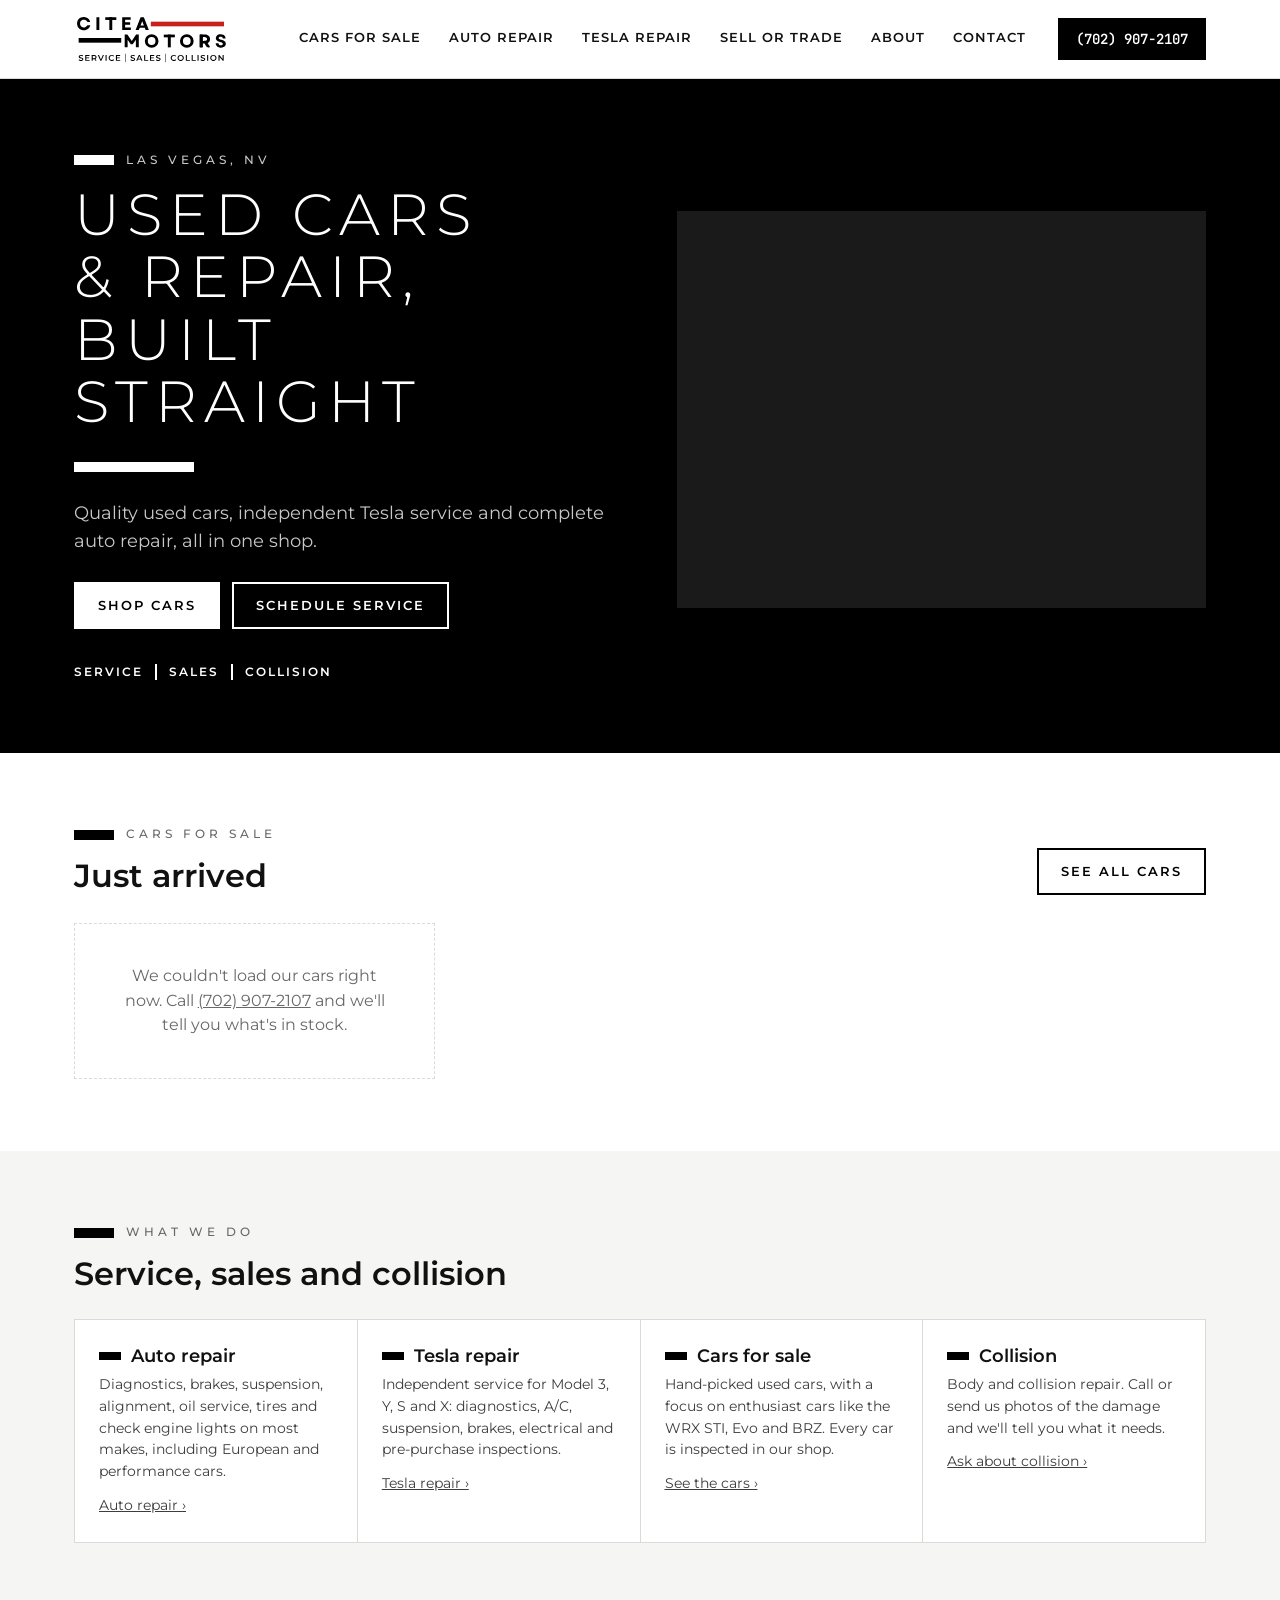
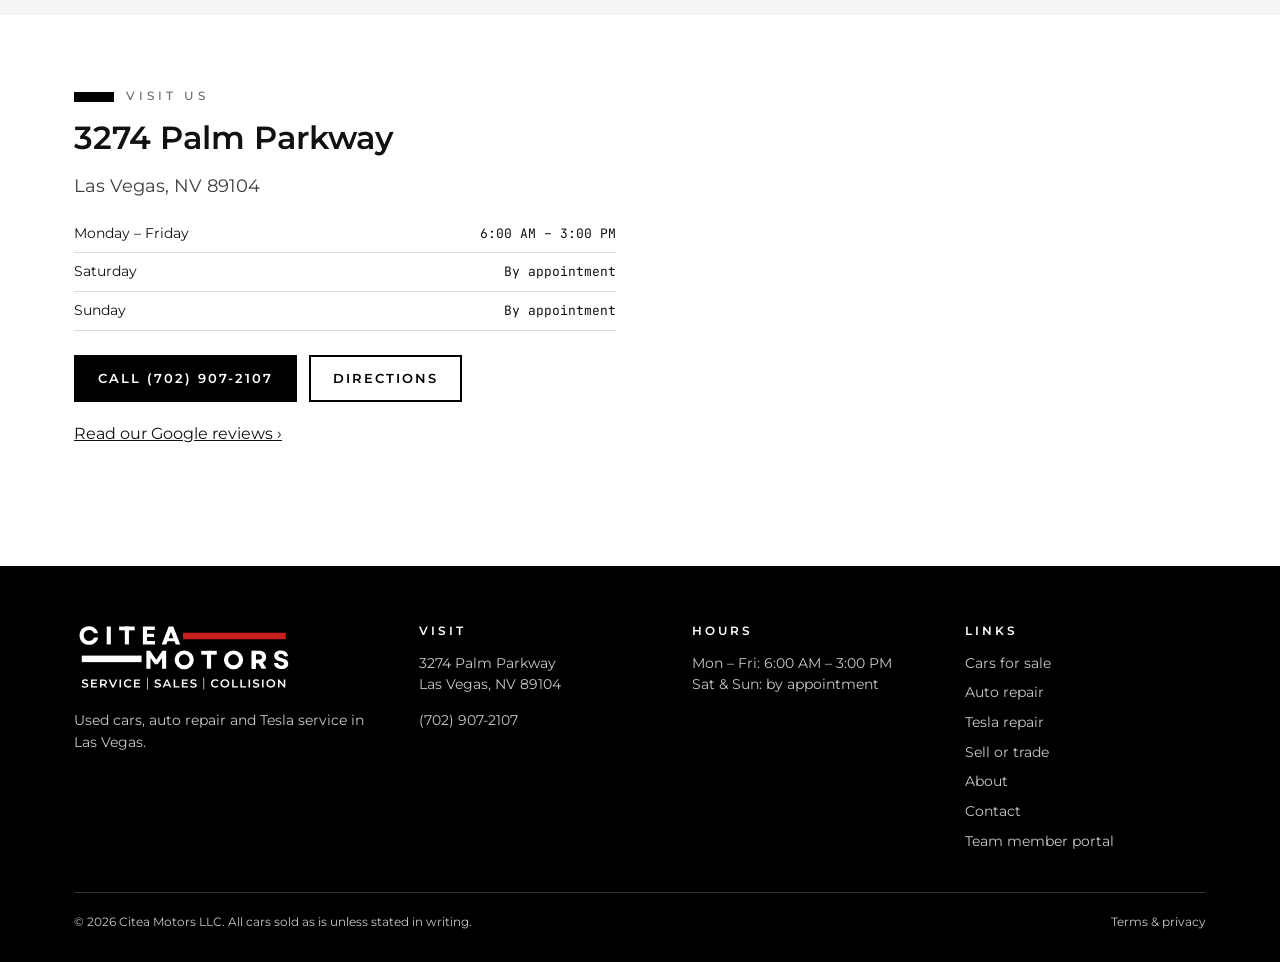
<file: site/www/index.html>
<!doctype html>
<html lang="en">
<head>
<meta charset="utf-8">
<meta name="viewport" content="width=device-width,initial-scale=1">
<title>Citea Motors | Used Cars, Auto Repair & Tesla Repair in Las Vegas</title>
<meta name="description" content="Quality used cars, independent Tesla service and complete auto repair in Las Vegas, NV. 3274 Palm Parkway. Call (702) 907-2107.">
<meta property="og:title" content="Citea Motors | Used Cars, Auto Repair & Tesla Repair in Las Vegas">
<meta property="og:description" content="Quality used cars, independent Tesla service and complete auto repair in Las Vegas, NV. 3274 Palm Parkway. Call (702) 907-2107.">
<meta property="og:type" content="website">
<meta property="og:image" content="https://teams.citeamotors.com/og.png">
<link rel="icon" href="favicon.ico" sizes="any">
<link rel="icon" type="image/svg+xml" href="favicon.svg">
<link rel="apple-touch-icon" href="apple-touch-icon.png">
<link rel="preconnect" href="https://fonts.googleapis.com"><link rel="preconnect" href="https://fonts.gstatic.com" crossorigin>
<link href="https://fonts.googleapis.com/css2?family=Montserrat:wght@300;400;500;600&family=JetBrains+Mono:wght@500&display=swap" rel="stylesheet">
<link rel="stylesheet" href="assets/site.css">
<script type="application/ld+json">{"@context":"https://schema.org","@type":["AutoDealer","AutoRepair"],"name":"Citea Motors","url":"https://citeamotors.com/","telephone":"+1-702-907-2107","image":"https://teams.citeamotors.com/og.png","address":{"@type":"PostalAddress","streetAddress":"3274 Palm Parkway","addressLocality":"Las Vegas","addressRegion":"NV","postalCode":"89104","addressCountry":"US"},"openingHoursSpecification":[{"@type":"OpeningHoursSpecification","dayOfWeek":["Monday","Tuesday","Wednesday","Thursday","Friday"],"opens":"06:00","closes":"15:00"}]}</script>
</head>
<body>
<header class="top"><div class="wrap">
<a class="logo" href="index.html" aria-label="Citea Motors home"><img src="assets/logo.svg" alt="Citea Motors: Service, Sales, Collision" width="157" height="50"></a>
<nav id="nav"><a href="cars.html">Cars for sale</a><a href="auto-repair.html">Auto repair</a><a href="tesla-repair.html">Tesla repair</a><a href="sell-or-trade.html">Sell or trade</a><a href="about.html">About</a><a href="contact.html">Contact</a></nav>
<a class="btn call" href="tel:+17029072107">(702) 907-2107</a>
<button class="menu" aria-label="Menu" aria-controls="nav" aria-expanded="false"><i></i><i></i><i></i></button>
</div></header>
<main>
<section class="hero on-black"><div class="wrap">
<div><p class="eyebrow">Las Vegas, NV</p><h1 class="display">Used cars<br>&amp; repair,<br>built straight</h1><div class="bar"></div>
<p class="lead">Quality used cars, independent Tesla service and complete auto repair, all in one shop.</p>
<div class="btns" style="margin-top:26px"><a class="btn" href="cars.html">Shop cars</a><a class="btn ghost" href="auto-repair.html#book">Schedule service</a></div>
<div style="margin-top:34px"><div class="services-line"><span>Service</span><i></i><span>Sales</span><i></i><span>Collision</span></div></div></div>
<div><div class="photo" id="heroPhoto" role="img" aria-label="A car for sale at Citea Motors"></div><p class="tag" id="heroTag"></p></div>
</div></section>
<section class="section"><div class="wrap">
<div style="display:flex;align-items:end;gap:20px;flex-wrap:wrap;margin-bottom:28px"><div><p class="eyebrow">Cars for sale</p><h2>Just arrived</h2></div><a class="btn ghost" href="cars.html" style="margin-left:auto">See all cars</a></div>
<div class="grid" id="featured"><div class="car skel" style="height:420px"></div><div class="car skel" style="height:420px"></div><div class="car skel" style="height:420px"></div></div>
</div></section>
<section class="section paper"><div class="wrap">
<p class="eyebrow">What we do</p><h2 style="margin-bottom:26px">Service, sales and collision</h2>
<div class="tiles">
<div class="tile"><h3>Auto repair</h3><p>Diagnostics, brakes, suspension, alignment, oil service, tires and check engine lights on most makes, including European and performance cars.</p><p style="margin-top:12px"><a href="auto-repair.html">Auto repair &rsaquo;</a></p></div>
<div class="tile"><h3>Tesla repair</h3><p>Independent service for Model 3, Y, S and X: diagnostics, A/C, suspension, brakes, electrical and pre-purchase inspections.</p><p style="margin-top:12px"><a href="tesla-repair.html">Tesla repair &rsaquo;</a></p></div>
<div class="tile"><h3>Cars for sale</h3><p>Hand-picked used cars, with a focus on enthusiast cars like the WRX STI, Evo and BRZ. Every car is inspected in our shop.</p><p style="margin-top:12px"><a href="cars.html">See the cars &rsaquo;</a></p></div>
<div class="tile"><h3>Collision</h3><p>Body and collision repair. Call or send us photos of the damage and we'll tell you what it needs.</p><p style="margin-top:12px"><a href="contact.html">Ask about collision &rsaquo;</a></p></div>
</div></div></section>
<section class="section"><div class="wrap split">
<div><p class="eyebrow">Visit us</p><h2 style="margin-bottom:16px">3274 Palm Parkway</h2><p class="lead">Las Vegas, NV 89104</p><table class="hours"><tr><td>Monday &ndash; Friday</td><td>6:00 AM &ndash; 3:00 PM</td></tr><tr><td>Saturday</td><td>By appointment</td></tr><tr><td>Sunday</td><td>By appointment</td></tr></table>
<div class="btns" style="margin-top:24px"><a class="btn" href="tel:+17029072107">Call (702) 907-2107</a><a class="btn ghost" href="https://maps.google.com/?q=Citea+Motors,+3274+Palm+Parkway,+Las+Vegas,+NV+89104" target="_blank" rel="noopener">Directions</a></div>
<p style="margin-top:20px"><a href="https://www.google.com/search?q=Citea+Motors+Las+Vegas+reviews" target="_blank" rel="noopener">Read our Google reviews &rsaquo;</a></p></div>
<iframe class="map" loading="lazy" title="Map to Citea Motors" src="https://www.google.com/maps?q=3274+Palm+Parkway,+Las+Vegas,+NV+89104&output=embed"></iframe>
</div></section>
</main>
<footer><div class="wrap">
<div class="cols">
<div><img src="assets/logo-white.svg" alt="Citea Motors" width="220" height="70"><p style="margin-top:18px">Used cars, auto repair and Tesla service in Las Vegas.</p></div>
<div><h4>Visit</h4><p>3274 Palm Parkway<br>Las Vegas, NV 89104</p><p><a href="tel:+17029072107">(702) 907-2107</a></p></div>
<div><h4>Hours</h4><p>Mon &ndash; Fri: 6:00 AM &ndash; 3:00 PM<br>Sat &amp; Sun: by appointment</p></div>
<div><h4>Links</h4><ul><li><a href="cars.html">Cars for sale</a></li><li><a href="auto-repair.html">Auto repair</a></li><li><a href="tesla-repair.html">Tesla repair</a></li><li><a href="sell-or-trade.html">Sell or trade</a></li><li><a href="about.html">About</a></li><li><a href="contact.html">Contact</a></li><li><a href="https://teams.citeamotors.com/">Team member portal</a></li></ul></div>
</div>
<div class="legal"><span>&copy; <span data-year>2026</span> Citea Motors LLC. All cars sold as is unless stated in writing.</span><a href="terms.html">Terms &amp; privacy</a></div>
</div></footer>
<script src="assets/site.js" defer></script>
</body>
</html>
</file>
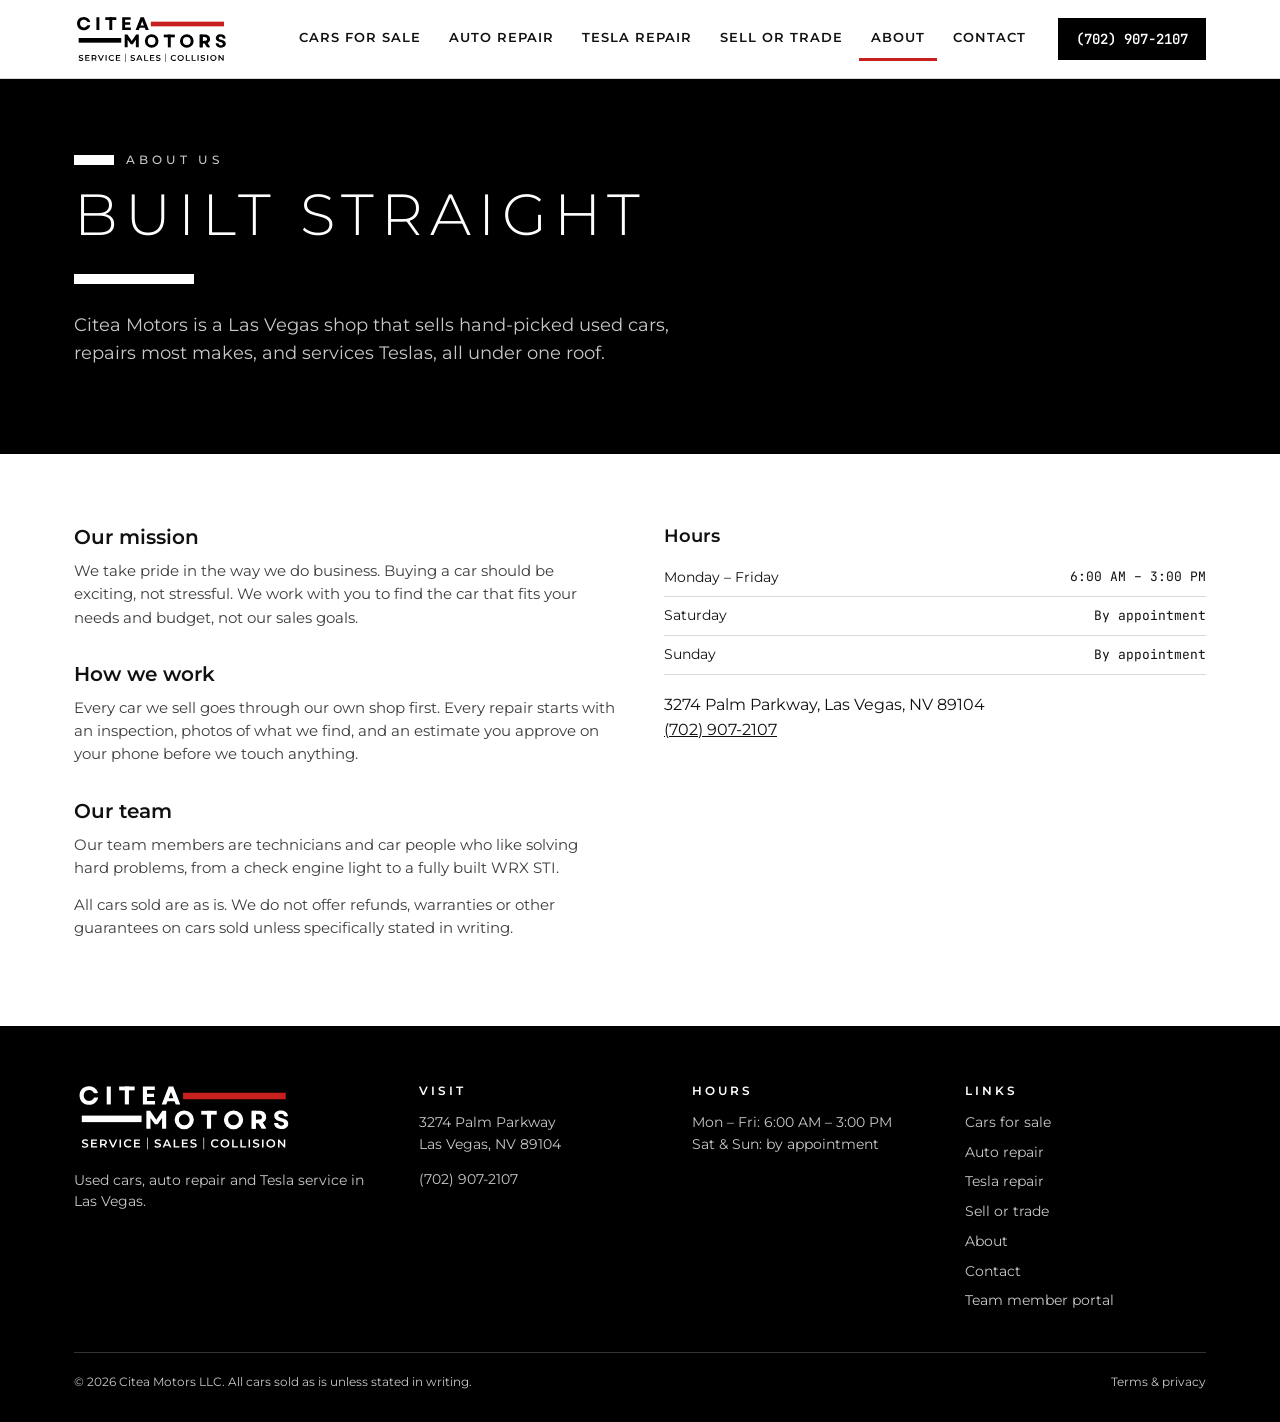
<file: site/www/about.html>
<!doctype html>
<html lang="en">
<head>
<meta charset="utf-8">
<meta name="viewport" content="width=device-width,initial-scale=1">
<title>About Citea Motors | Las Vegas Used Cars & Repair</title>
<meta name="description" content="Citea Motors is a used car dealer and repair shop in Las Vegas, NV, focused on enthusiast cars, Tesla service and honest repair.">
<meta property="og:title" content="About Citea Motors | Las Vegas Used Cars & Repair">
<meta property="og:description" content="Citea Motors is a used car dealer and repair shop in Las Vegas, NV, focused on enthusiast cars, Tesla service and honest repair.">
<meta property="og:type" content="website">
<meta property="og:image" content="https://teams.citeamotors.com/og.png">
<link rel="icon" href="favicon.ico" sizes="any">
<link rel="icon" type="image/svg+xml" href="favicon.svg">
<link rel="apple-touch-icon" href="apple-touch-icon.png">
<link rel="preconnect" href="https://fonts.googleapis.com"><link rel="preconnect" href="https://fonts.gstatic.com" crossorigin>
<link href="https://fonts.googleapis.com/css2?family=Montserrat:wght@300;400;500;600&family=JetBrains+Mono:wght@500&display=swap" rel="stylesheet">
<link rel="stylesheet" href="assets/site.css">
</head>
<body>
<header class="top"><div class="wrap">
<a class="logo" href="index.html" aria-label="Citea Motors home"><img src="assets/logo.svg" alt="Citea Motors: Service, Sales, Collision" width="157" height="50"></a>
<nav id="nav"><a href="cars.html">Cars for sale</a><a href="auto-repair.html">Auto repair</a><a href="tesla-repair.html">Tesla repair</a><a href="sell-or-trade.html">Sell or trade</a><a href="about.html">About</a><a href="contact.html">Contact</a></nav>
<a class="btn call" href="tel:+17029072107">(702) 907-2107</a>
<button class="menu" aria-label="Menu" aria-controls="nav" aria-expanded="false"><i></i><i></i><i></i></button>
</div></header>
<main>
<section class="hero on-black"><div class="wrap" style="grid-template-columns:1fr"><div><p class="eyebrow">About us</p><h1 class="display">Built straight</h1><div class="bar"></div><p class="lead">Citea Motors is a Las Vegas shop that sells hand-picked used cars, repairs most makes, and services Teslas, all under one roof.</p></div></div></section>
<section class="section"><div class="wrap split"><div class="prose">
<h2 style="margin-top:0">Our mission</h2><p>We take pride in the way we do business. Buying a car should be exciting, not stressful. We work with you to find the car that fits your needs and budget, not our sales goals.</p>
<h2>How we work</h2><p>Every car we sell goes through our own shop first. Every repair starts with an inspection, photos of what we find, and an estimate you approve on your phone before we touch anything.</p>
<h2>Our team</h2><p>Our team members are technicians and car people who like solving hard problems, from a check engine light to a fully built WRX STI.</p>
<p class="asis">All cars sold are as is. We do not offer refunds, warranties or other guarantees on cars sold unless specifically stated in writing.</p>
</div><div><h3 style="margin-bottom:12px">Hours</h3><table class="hours"><tr><td>Monday &ndash; Friday</td><td>6:00 AM &ndash; 3:00 PM</td></tr><tr><td>Saturday</td><td>By appointment</td></tr><tr><td>Sunday</td><td>By appointment</td></tr></table><p style="margin-top:18px">3274 Palm Parkway, Las Vegas, NV 89104<br><a href="tel:+17029072107">(702) 907-2107</a></p></div></div></section>
</main>
<footer><div class="wrap">
<div class="cols">
<div><img src="assets/logo-white.svg" alt="Citea Motors" width="220" height="70"><p style="margin-top:18px">Used cars, auto repair and Tesla service in Las Vegas.</p></div>
<div><h4>Visit</h4><p>3274 Palm Parkway<br>Las Vegas, NV 89104</p><p><a href="tel:+17029072107">(702) 907-2107</a></p></div>
<div><h4>Hours</h4><p>Mon &ndash; Fri: 6:00 AM &ndash; 3:00 PM<br>Sat &amp; Sun: by appointment</p></div>
<div><h4>Links</h4><ul><li><a href="cars.html">Cars for sale</a></li><li><a href="auto-repair.html">Auto repair</a></li><li><a href="tesla-repair.html">Tesla repair</a></li><li><a href="sell-or-trade.html">Sell or trade</a></li><li><a href="about.html">About</a></li><li><a href="contact.html">Contact</a></li><li><a href="https://teams.citeamotors.com/">Team member portal</a></li></ul></div>
</div>
<div class="legal"><span>&copy; <span data-year>2026</span> Citea Motors LLC. All cars sold as is unless stated in writing.</span><a href="terms.html">Terms &amp; privacy</a></div>
</div></footer>
<script src="assets/site.js" defer></script>
</body>
</html>
</file>
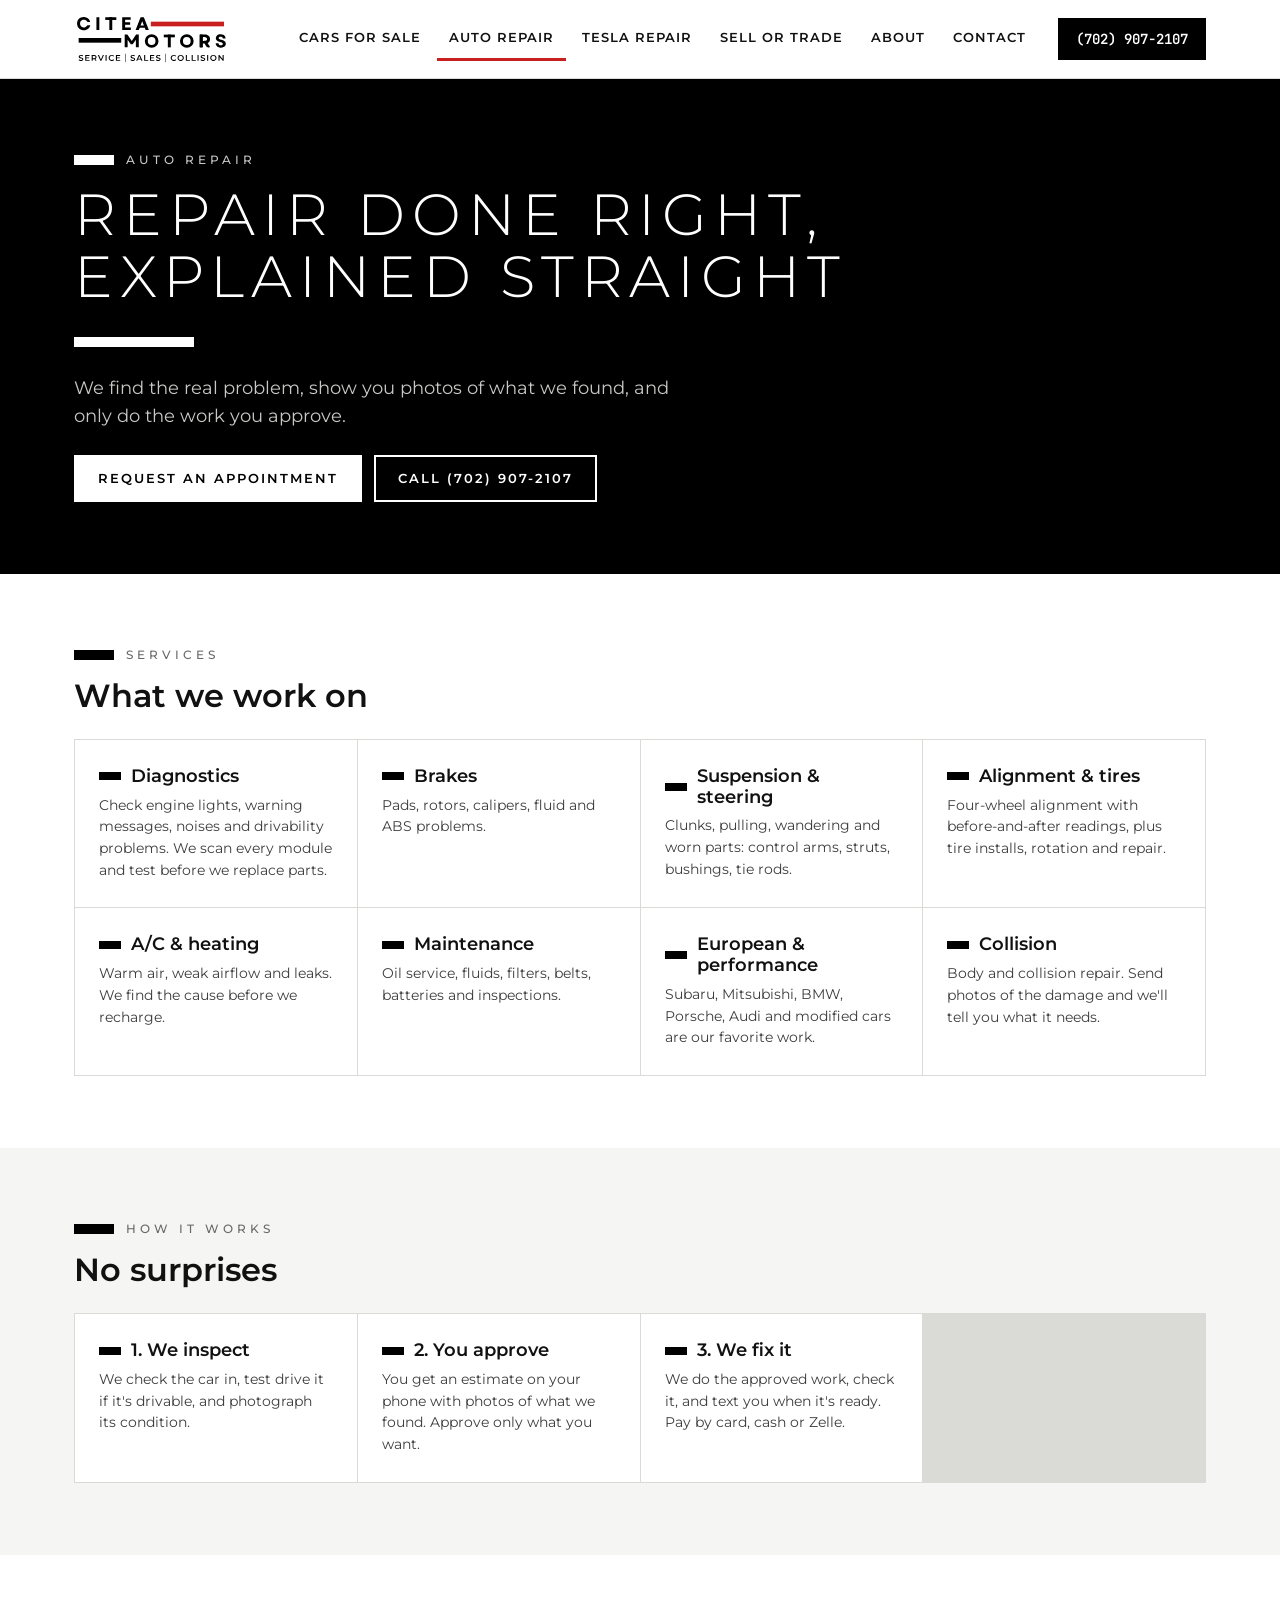
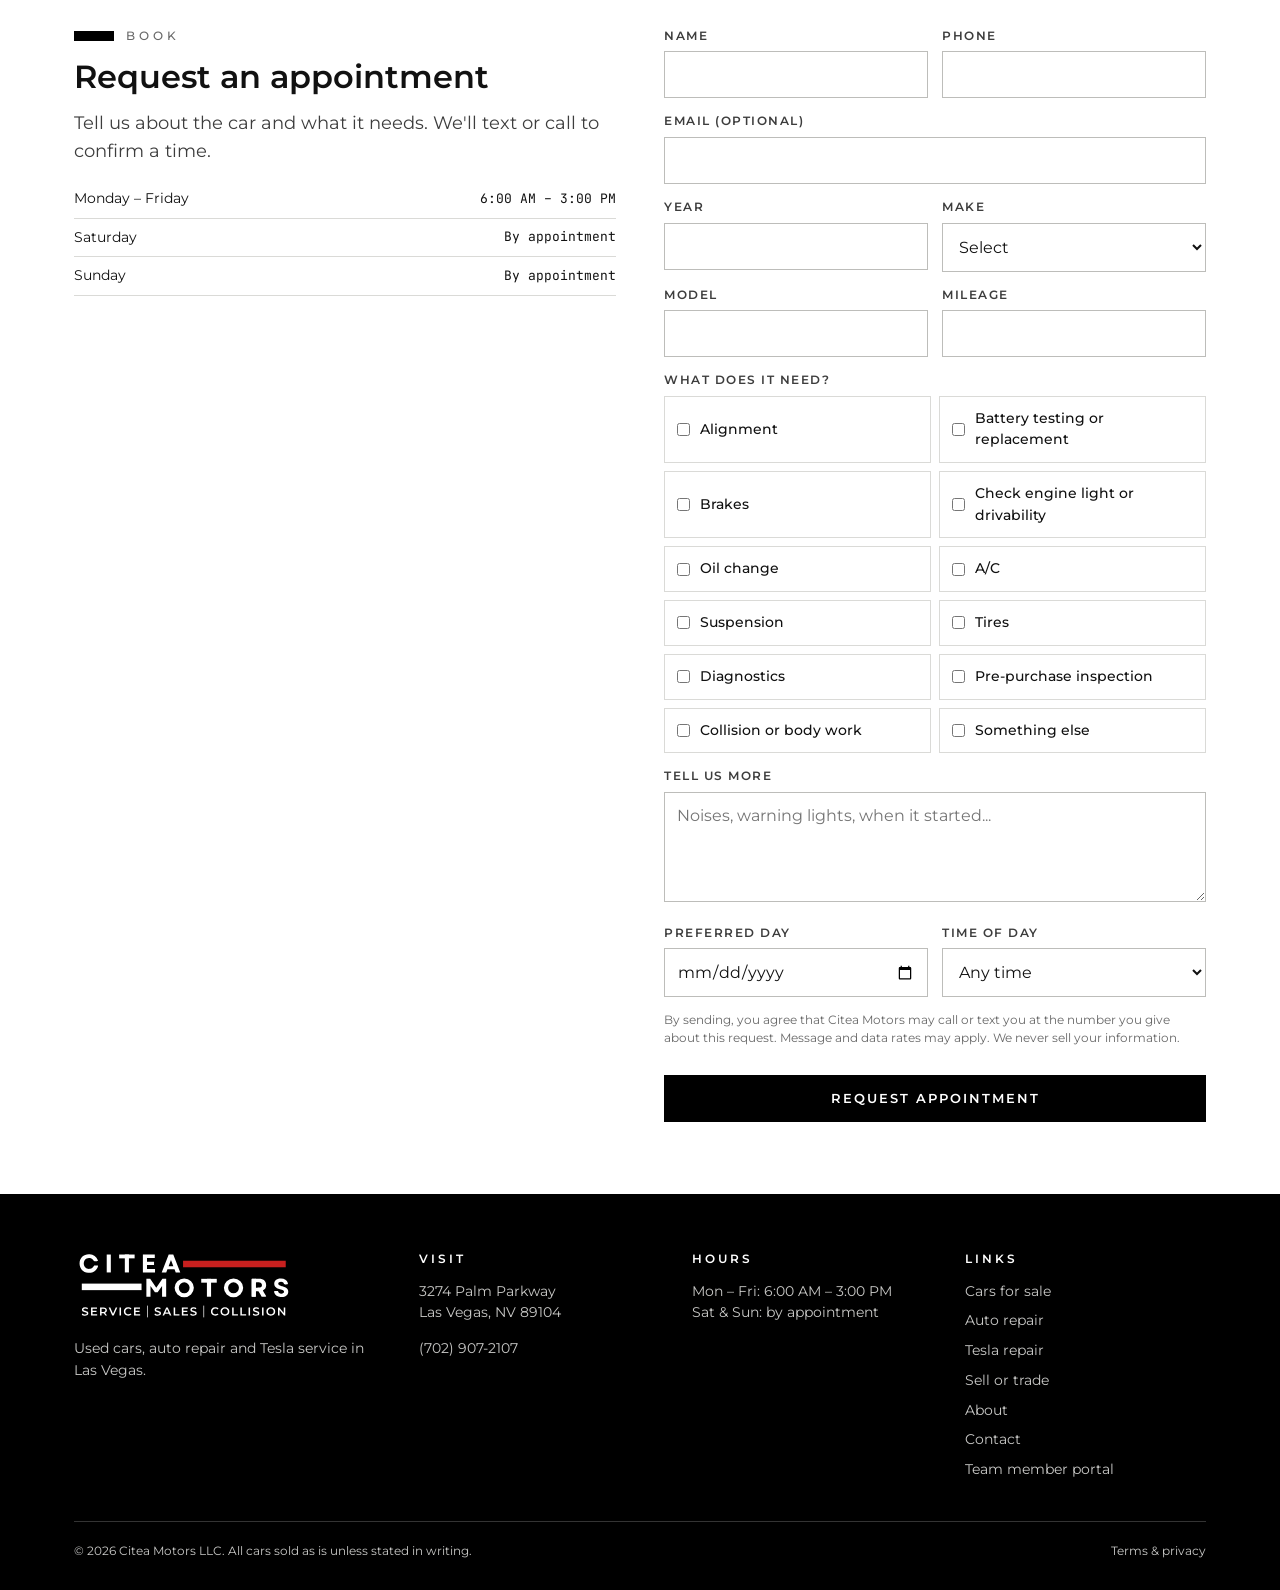
<file: site/www/auto-repair.html>
<!doctype html>
<html lang="en">
<head>
<meta charset="utf-8">
<meta name="viewport" content="width=device-width,initial-scale=1">
<title>Auto Repair in Las Vegas | Citea Motors</title>
<meta name="description" content="Auto repair in Las Vegas: diagnostics, brakes, suspension, alignment, A/C, oil service and tires for most makes, including European and performance cars.">
<meta property="og:title" content="Auto Repair in Las Vegas | Citea Motors">
<meta property="og:description" content="Auto repair in Las Vegas: diagnostics, brakes, suspension, alignment, A/C, oil service and tires for most makes, including European and performance cars.">
<meta property="og:type" content="website">
<meta property="og:image" content="https://teams.citeamotors.com/og.png">
<link rel="icon" href="favicon.ico" sizes="any">
<link rel="icon" type="image/svg+xml" href="favicon.svg">
<link rel="apple-touch-icon" href="apple-touch-icon.png">
<link rel="preconnect" href="https://fonts.googleapis.com"><link rel="preconnect" href="https://fonts.gstatic.com" crossorigin>
<link href="https://fonts.googleapis.com/css2?family=Montserrat:wght@300;400;500;600&family=JetBrains+Mono:wght@500&display=swap" rel="stylesheet">
<link rel="stylesheet" href="assets/site.css">
</head>
<body>
<header class="top"><div class="wrap">
<a class="logo" href="index.html" aria-label="Citea Motors home"><img src="assets/logo.svg" alt="Citea Motors: Service, Sales, Collision" width="157" height="50"></a>
<nav id="nav"><a href="cars.html">Cars for sale</a><a href="auto-repair.html">Auto repair</a><a href="tesla-repair.html">Tesla repair</a><a href="sell-or-trade.html">Sell or trade</a><a href="about.html">About</a><a href="contact.html">Contact</a></nav>
<a class="btn call" href="tel:+17029072107">(702) 907-2107</a>
<button class="menu" aria-label="Menu" aria-controls="nav" aria-expanded="false"><i></i><i></i><i></i></button>
</div></header>
<main>
<section class="hero on-black"><div class="wrap" style="grid-template-columns:1fr"><div><p class="eyebrow">Auto repair</p><h1 class="display">Repair done right,<br>explained straight</h1><div class="bar"></div><p class="lead">We find the real problem, show you photos of what we found, and only do the work you approve.</p><div class="btns" style="margin-top:24px"><a class="btn" href="#book">Request an appointment</a><a class="btn ghost" href="tel:+17029072107">Call (702) 907-2107</a></div></div></div></section>
<section class="section"><div class="wrap"><p class="eyebrow">Services</p><h2 style="margin-bottom:24px">What we work on</h2>
<div class="tiles">
<div class="tile"><h3>Diagnostics</h3><p>Check engine lights, warning messages, noises and drivability problems. We scan every module and test before we replace parts.</p></div>
<div class="tile"><h3>Brakes</h3><p>Pads, rotors, calipers, fluid and ABS problems.</p></div>
<div class="tile"><h3>Suspension &amp; steering</h3><p>Clunks, pulling, wandering and worn parts: control arms, struts, bushings, tie rods.</p></div>
<div class="tile"><h3>Alignment &amp; tires</h3><p>Four-wheel alignment with before-and-after readings, plus tire installs, rotation and repair.</p></div>
<div class="tile"><h3>A/C &amp; heating</h3><p>Warm air, weak airflow and leaks. We find the cause before we recharge.</p></div>
<div class="tile"><h3>Maintenance</h3><p>Oil service, fluids, filters, belts, batteries and inspections.</p></div>
<div class="tile"><h3>European &amp; performance</h3><p>Subaru, Mitsubishi, BMW, Porsche, Audi and modified cars are our favorite work.</p></div>
<div class="tile"><h3>Collision</h3><p>Body and collision repair. Send photos of the damage and we'll tell you what it needs.</p></div>
</div></div></section>
<section class="section paper"><div class="wrap"><p class="eyebrow">How it works</p><h2 style="margin-bottom:24px">No surprises</h2>
<div class="tiles"><div class="tile"><h3>1. We inspect</h3><p>We check the car in, test drive it if it's drivable, and photograph its condition.</p></div><div class="tile"><h3>2. You approve</h3><p>You get an estimate on your phone with photos of what we found. Approve only what you want.</p></div><div class="tile"><h3>3. We fix it</h3><p>We do the approved work, check it, and text you when it's ready. Pay by card, cash or Zelle.</p></div></div></div></section>
<section class="section" id="book"><div class="wrap split"><div><p class="eyebrow">Book</p><h2 style="margin-bottom:14px">Request an appointment</h2><p class="lead">Tell us about the car and what it needs. We'll text or call to confirm a time.</p><table class="hours"><tr><td>Monday &ndash; Friday</td><td>6:00 AM &ndash; 3:00 PM</td></tr><tr><td>Saturday</td><td>By appointment</td></tr><tr><td>Sunday</td><td>By appointment</td></tr></table></div><div><form class="form" data-kind="service">
<div class="two"><div><label for="sn">Name</label><input id="sn" name="name" autocomplete="name" required></div><div><label for="sp">Phone</label><input id="sp" name="phone" type="tel" autocomplete="tel" required></div></div>
<div><label for="se">Email (optional)</label><input id="se" name="email" type="email" autocomplete="email"></div>
<div class="two"><div><label for="sy">Year</label><input id="sy" name="year" inputmode="numeric" maxlength="4"></div><div><label for="sm">Make</label><select id="sm" name="make"><option value="">Select</option><option>Acura</option><option>Audi</option><option>BMW</option><option>Buick</option><option>Cadillac</option><option>Chevrolet</option><option>Chrysler</option><option>Dodge</option><option>Fiat</option><option>Ford</option><option>Genesis</option><option>GMC</option><option>Honda</option><option>Hyundai</option><option>Infiniti</option><option>Jaguar</option><option>Jeep</option><option>Kia</option><option>Land&nbsp;Rover</option><option>Lexus</option><option>Lincoln</option><option>Lucid</option><option>Mazda</option><option>Mercedes-Benz</option><option>Mini</option><option>Mitsubishi</option><option>Nissan</option><option>Polestar</option><option>Porsche</option><option>Ram</option><option>Rivian</option><option>Subaru</option><option>Tesla</option><option>Toyota</option><option>Volkswagen</option><option>Volvo</option><option>Other</option></select></div></div>
<div class="two"><div><label for="smo">Model</label><input id="smo" name="model"></div><div><label for="smi">Mileage</label><input id="smi" name="mileage" inputmode="numeric"></div></div>
<div><label>What does it need?</label><div class="checks"><label><input type="checkbox" name="services" value="Alignment"> Alignment</label><label><input type="checkbox" name="services" value="Battery testing or replacement"> Battery testing or replacement</label><label><input type="checkbox" name="services" value="Brakes"> Brakes</label><label><input type="checkbox" name="services" value="Check engine light or drivability"> Check engine light or drivability</label><label><input type="checkbox" name="services" value="Oil change"> Oil change</label><label><input type="checkbox" name="services" value="A/C"> A/C</label><label><input type="checkbox" name="services" value="Suspension"> Suspension</label><label><input type="checkbox" name="services" value="Tires"> Tires</label><label><input type="checkbox" name="services" value="Diagnostics"> Diagnostics</label><label><input type="checkbox" name="services" value="Pre-purchase inspection"> Pre-purchase inspection</label><label><input type="checkbox" name="services" value="Collision or body work"> Collision or body work</label><label><input type="checkbox" name="services" value="Something else"> Something else</label></div></div>
<div><label for="sd">Tell us more</label><textarea id="sd" name="message" placeholder="Noises, warning lights, when it started..."></textarea></div>
<div class="two"><div><label for="sdt">Preferred day</label><input id="sdt" name="preferred_day" type="date"></div><div><label for="stm">Time of day</label><select id="stm" name="preferred_time"><option value="">Any time</option><option>Early morning (6&ndash;9)</option><option>Late morning (9&ndash;12)</option><option>Afternoon (12&ndash;3)</option></select></div></div>
<div data-consent></div><button class="btn" type="submit">Request appointment</button></form></div></div></section>
</main>
<footer><div class="wrap">
<div class="cols">
<div><img src="assets/logo-white.svg" alt="Citea Motors" width="220" height="70"><p style="margin-top:18px">Used cars, auto repair and Tesla service in Las Vegas.</p></div>
<div><h4>Visit</h4><p>3274 Palm Parkway<br>Las Vegas, NV 89104</p><p><a href="tel:+17029072107">(702) 907-2107</a></p></div>
<div><h4>Hours</h4><p>Mon &ndash; Fri: 6:00 AM &ndash; 3:00 PM<br>Sat &amp; Sun: by appointment</p></div>
<div><h4>Links</h4><ul><li><a href="cars.html">Cars for sale</a></li><li><a href="auto-repair.html">Auto repair</a></li><li><a href="tesla-repair.html">Tesla repair</a></li><li><a href="sell-or-trade.html">Sell or trade</a></li><li><a href="about.html">About</a></li><li><a href="contact.html">Contact</a></li><li><a href="https://teams.citeamotors.com/">Team member portal</a></li></ul></div>
</div>
<div class="legal"><span>&copy; <span data-year>2026</span> Citea Motors LLC. All cars sold as is unless stated in writing.</span><a href="terms.html">Terms &amp; privacy</a></div>
</div></footer>
<script src="assets/site.js" defer></script>
</body>
</html>
</file>
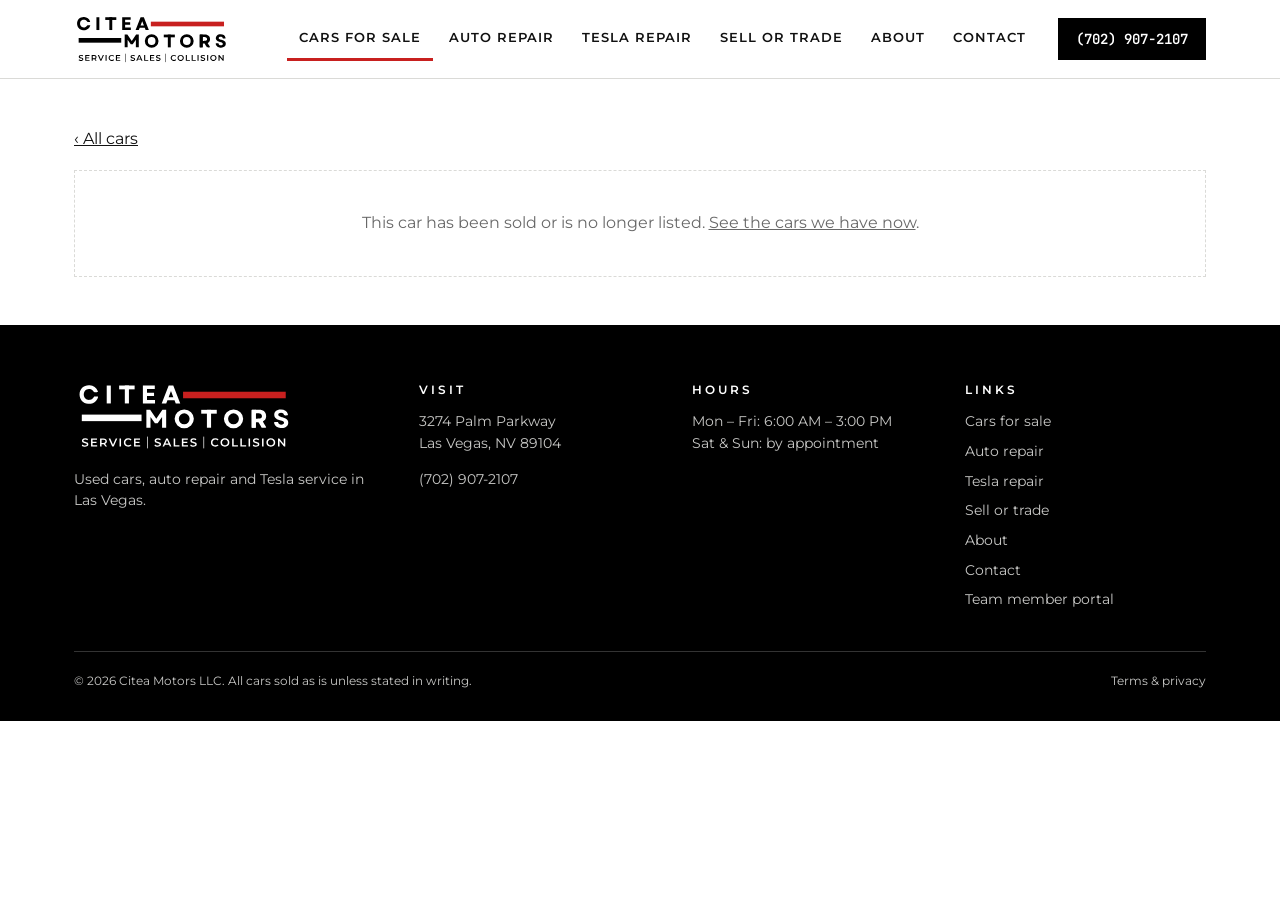
<file: site/www/car.html>
<!doctype html>
<html lang="en">
<head>
<meta charset="utf-8">
<meta name="viewport" content="width=device-width,initial-scale=1">
<title>Car for sale | Citea Motors</title>
<meta name="description" content="Used car for sale at Citea Motors, Las Vegas, NV.">
<meta property="og:title" content="Car for sale | Citea Motors">
<meta property="og:description" content="Used car for sale at Citea Motors, Las Vegas, NV.">
<meta property="og:type" content="website">
<meta property="og:image" content="https://teams.citeamotors.com/og.png">
<link rel="icon" href="favicon.ico" sizes="any">
<link rel="icon" type="image/svg+xml" href="favicon.svg">
<link rel="apple-touch-icon" href="apple-touch-icon.png">
<link rel="preconnect" href="https://fonts.googleapis.com"><link rel="preconnect" href="https://fonts.gstatic.com" crossorigin>
<link href="https://fonts.googleapis.com/css2?family=Montserrat:wght@300;400;500;600&family=JetBrains+Mono:wght@500&display=swap" rel="stylesheet">
<link rel="stylesheet" href="assets/site.css">
</head>
<body>
<header class="top"><div class="wrap">
<a class="logo" href="index.html" aria-label="Citea Motors home"><img src="assets/logo.svg" alt="Citea Motors: Service, Sales, Collision" width="157" height="50"></a>
<nav id="nav"><a href="cars.html">Cars for sale</a><a href="auto-repair.html">Auto repair</a><a href="tesla-repair.html">Tesla repair</a><a href="sell-or-trade.html">Sell or trade</a><a href="about.html">About</a><a href="contact.html">Contact</a></nav>
<a class="btn call" href="tel:+17029072107">(702) 907-2107</a>
<button class="menu" aria-label="Menu" aria-controls="nav" aria-expanded="false"><i></i><i></i><i></i></button>
</div></header>
<main>
<section class="section tight"><div class="wrap"><p style="margin:0 0 18px"><a href="cars.html">&lsaquo; All cars</a></p><div id="vehicle"><div class="vgrid"><div class="skel" style="aspect-ratio:4/3"></div><div class="skel" style="height:420px"></div></div></div></div></section>
</main>
<footer><div class="wrap">
<div class="cols">
<div><img src="assets/logo-white.svg" alt="Citea Motors" width="220" height="70"><p style="margin-top:18px">Used cars, auto repair and Tesla service in Las Vegas.</p></div>
<div><h4>Visit</h4><p>3274 Palm Parkway<br>Las Vegas, NV 89104</p><p><a href="tel:+17029072107">(702) 907-2107</a></p></div>
<div><h4>Hours</h4><p>Mon &ndash; Fri: 6:00 AM &ndash; 3:00 PM<br>Sat &amp; Sun: by appointment</p></div>
<div><h4>Links</h4><ul><li><a href="cars.html">Cars for sale</a></li><li><a href="auto-repair.html">Auto repair</a></li><li><a href="tesla-repair.html">Tesla repair</a></li><li><a href="sell-or-trade.html">Sell or trade</a></li><li><a href="about.html">About</a></li><li><a href="contact.html">Contact</a></li><li><a href="https://teams.citeamotors.com/">Team member portal</a></li></ul></div>
</div>
<div class="legal"><span>&copy; <span data-year>2026</span> Citea Motors LLC. All cars sold as is unless stated in writing.</span><a href="terms.html">Terms &amp; privacy</a></div>
</div></footer>
<script src="assets/site.js" defer></script>
</body>
</html>
</file>
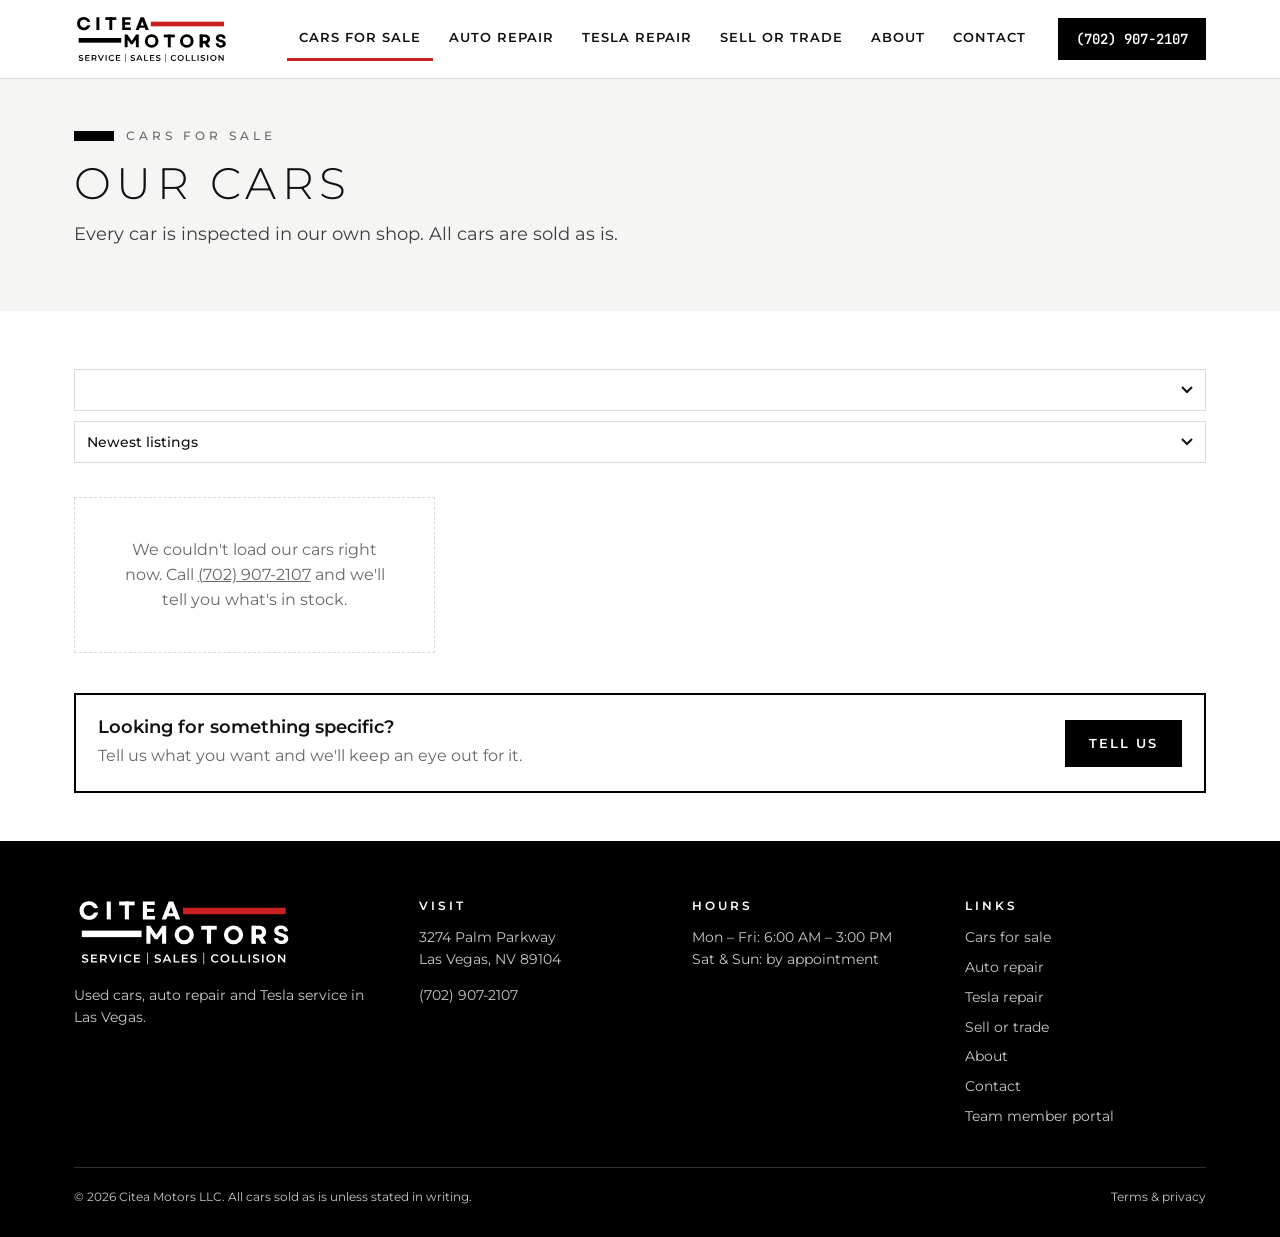
<file: site/www/cars.html>
<!doctype html>
<html lang="en">
<head>
<meta charset="utf-8">
<meta name="viewport" content="width=device-width,initial-scale=1">
<title>Used Cars for Sale in Las Vegas | Citea Motors</title>
<meta name="description" content="Browse used cars for sale at Citea Motors in Las Vegas, NV: Subaru WRX STI, BRZ, Mitsubishi Evo, Porsche, Ford and more.">
<meta property="og:title" content="Used Cars for Sale in Las Vegas | Citea Motors">
<meta property="og:description" content="Browse used cars for sale at Citea Motors in Las Vegas, NV: Subaru WRX STI, BRZ, Mitsubishi Evo, Porsche, Ford and more.">
<meta property="og:type" content="website">
<meta property="og:image" content="https://teams.citeamotors.com/og.png">
<link rel="icon" href="favicon.ico" sizes="any">
<link rel="icon" type="image/svg+xml" href="favicon.svg">
<link rel="apple-touch-icon" href="apple-touch-icon.png">
<link rel="preconnect" href="https://fonts.googleapis.com"><link rel="preconnect" href="https://fonts.gstatic.com" crossorigin>
<link href="https://fonts.googleapis.com/css2?family=Montserrat:wght@300;400;500;600&family=JetBrains+Mono:wght@500&display=swap" rel="stylesheet">
<link rel="stylesheet" href="assets/site.css">
</head>
<body>
<header class="top"><div class="wrap">
<a class="logo" href="index.html" aria-label="Citea Motors home"><img src="assets/logo.svg" alt="Citea Motors: Service, Sales, Collision" width="157" height="50"></a>
<nav id="nav"><a href="cars.html">Cars for sale</a><a href="auto-repair.html">Auto repair</a><a href="tesla-repair.html">Tesla repair</a><a href="sell-or-trade.html">Sell or trade</a><a href="about.html">About</a><a href="contact.html">Contact</a></nav>
<a class="btn call" href="tel:+17029072107">(702) 907-2107</a>
<button class="menu" aria-label="Menu" aria-controls="nav" aria-expanded="false"><i></i><i></i><i></i></button>
</div></header>
<main>
<section class="section tight paper"><div class="wrap"><p class="eyebrow">Cars for sale</p><h1 class="display" style="font-size:clamp(28px,4vw,44px)">Our cars</h1><p class="lead" style="margin-top:14px">Every car is inspected in our own shop. All cars are sold as is.</p></div></section>
<section class="section tight"><div class="wrap">
<div class="filters"><div class="chips" id="fBody"></div>
<select id="fMake" aria-label="Make"></select>
<select id="fSort" aria-label="Sort"><option value="new">Newest listings</option><option value="low">Price: low to high</option><option value="high">Price: high to low</option><option value="miles">Lowest miles</option><option value="year">Newest year</option></select>
<span class="count" id="fCount"></span></div>
<div class="grid" id="inventory"><div class="car skel" style="height:420px"></div><div class="car skel" style="height:420px"></div><div class="car skel" style="height:420px"></div></div>
<div class="box" style="margin-top:40px;display:flex;gap:20px;align-items:center;flex-wrap:wrap"><div style="flex:1;min-width:240px"><h3>Looking for something specific?</h3><p class="muted" style="margin:6px 0 0">Tell us what you want and we'll keep an eye out for it.</p></div><a class="btn" href="contact.html">Tell us</a></div>
</div></section>
</main>
<footer><div class="wrap">
<div class="cols">
<div><img src="assets/logo-white.svg" alt="Citea Motors" width="220" height="70"><p style="margin-top:18px">Used cars, auto repair and Tesla service in Las Vegas.</p></div>
<div><h4>Visit</h4><p>3274 Palm Parkway<br>Las Vegas, NV 89104</p><p><a href="tel:+17029072107">(702) 907-2107</a></p></div>
<div><h4>Hours</h4><p>Mon &ndash; Fri: 6:00 AM &ndash; 3:00 PM<br>Sat &amp; Sun: by appointment</p></div>
<div><h4>Links</h4><ul><li><a href="cars.html">Cars for sale</a></li><li><a href="auto-repair.html">Auto repair</a></li><li><a href="tesla-repair.html">Tesla repair</a></li><li><a href="sell-or-trade.html">Sell or trade</a></li><li><a href="about.html">About</a></li><li><a href="contact.html">Contact</a></li><li><a href="https://teams.citeamotors.com/">Team member portal</a></li></ul></div>
</div>
<div class="legal"><span>&copy; <span data-year>2026</span> Citea Motors LLC. All cars sold as is unless stated in writing.</span><a href="terms.html">Terms &amp; privacy</a></div>
</div></footer>
<script src="assets/site.js" defer></script>
</body>
</html>
</file>
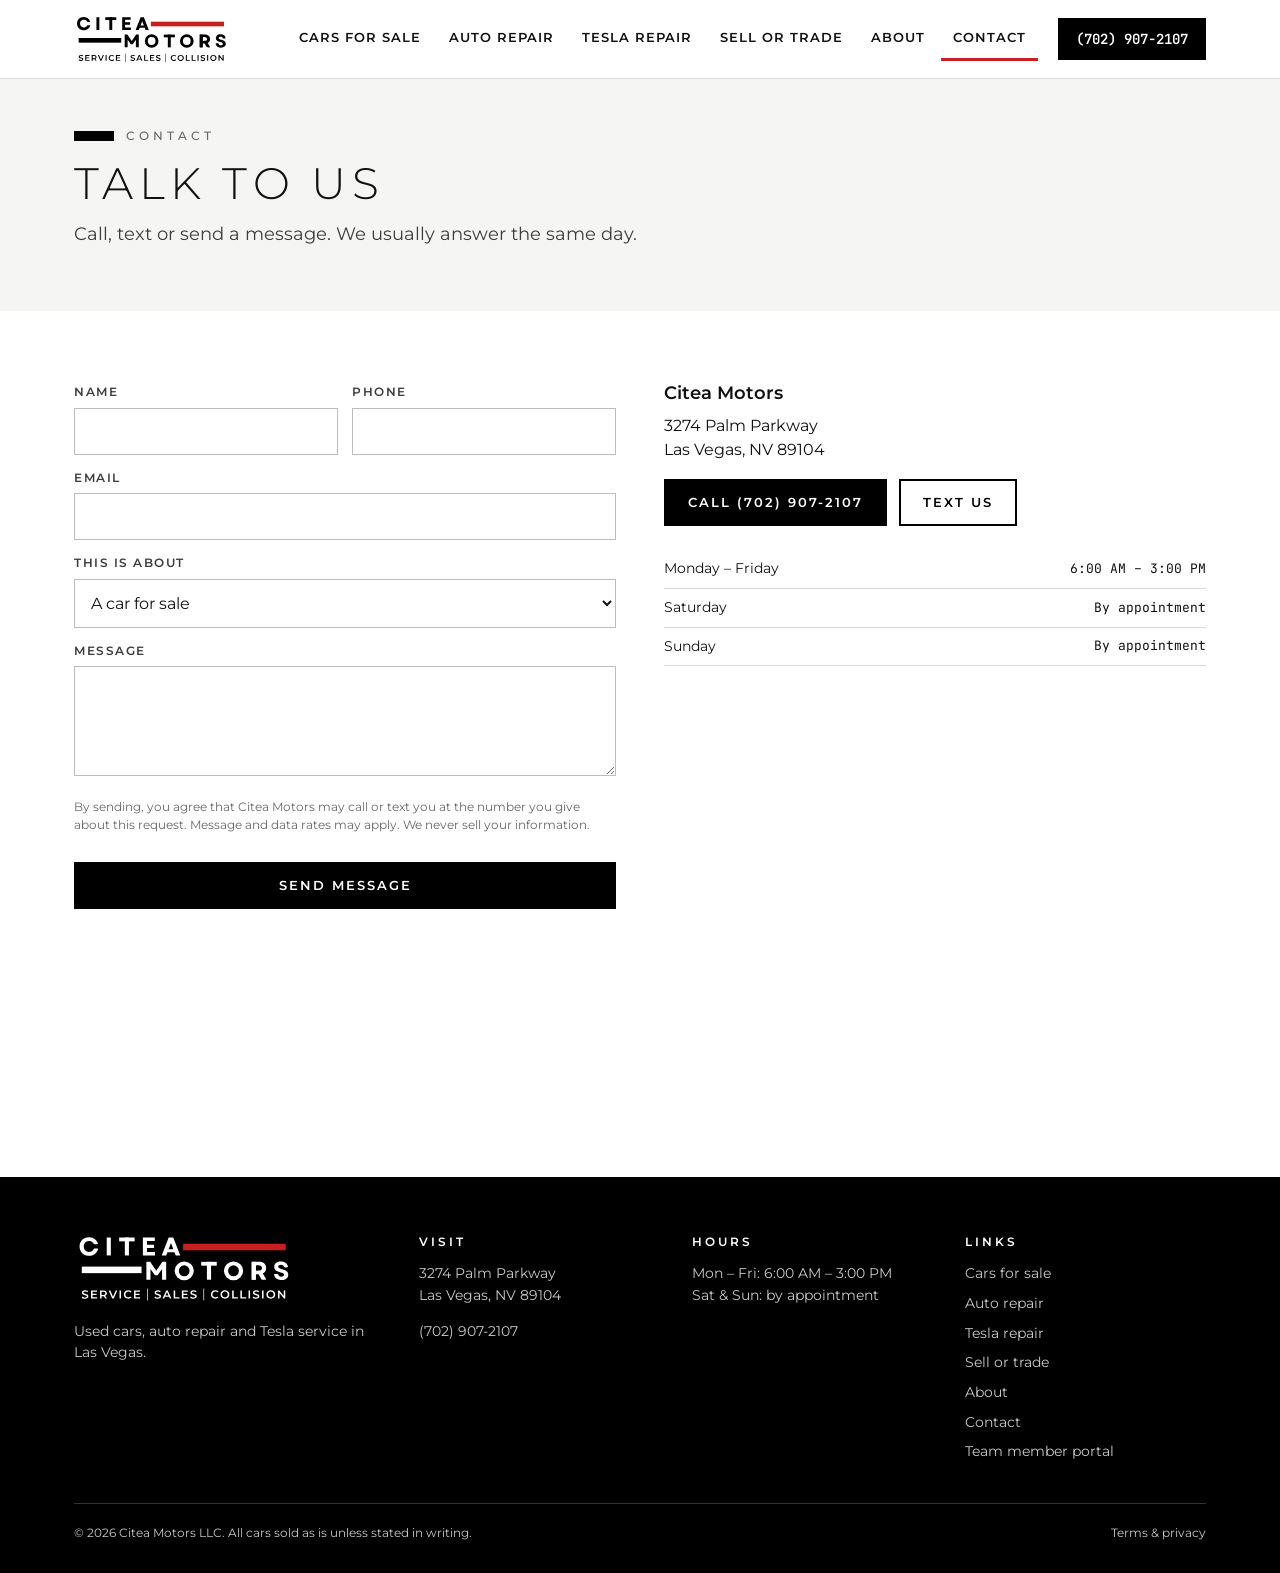
<file: site/www/contact.html>
<!doctype html>
<html lang="en">
<head>
<meta charset="utf-8">
<meta name="viewport" content="width=device-width,initial-scale=1">
<title>Contact Citea Motors | Las Vegas, NV</title>
<meta name="description" content="Contact Citea Motors at 3274 Palm Parkway, Las Vegas, NV 89104. Call (702) 907-2107.">
<meta property="og:title" content="Contact Citea Motors | Las Vegas, NV">
<meta property="og:description" content="Contact Citea Motors at 3274 Palm Parkway, Las Vegas, NV 89104. Call (702) 907-2107.">
<meta property="og:type" content="website">
<meta property="og:image" content="https://teams.citeamotors.com/og.png">
<link rel="icon" href="favicon.ico" sizes="any">
<link rel="icon" type="image/svg+xml" href="favicon.svg">
<link rel="apple-touch-icon" href="apple-touch-icon.png">
<link rel="preconnect" href="https://fonts.googleapis.com"><link rel="preconnect" href="https://fonts.gstatic.com" crossorigin>
<link href="https://fonts.googleapis.com/css2?family=Montserrat:wght@300;400;500;600&family=JetBrains+Mono:wght@500&display=swap" rel="stylesheet">
<link rel="stylesheet" href="assets/site.css">
</head>
<body>
<header class="top"><div class="wrap">
<a class="logo" href="index.html" aria-label="Citea Motors home"><img src="assets/logo.svg" alt="Citea Motors: Service, Sales, Collision" width="157" height="50"></a>
<nav id="nav"><a href="cars.html">Cars for sale</a><a href="auto-repair.html">Auto repair</a><a href="tesla-repair.html">Tesla repair</a><a href="sell-or-trade.html">Sell or trade</a><a href="about.html">About</a><a href="contact.html">Contact</a></nav>
<a class="btn call" href="tel:+17029072107">(702) 907-2107</a>
<button class="menu" aria-label="Menu" aria-controls="nav" aria-expanded="false"><i></i><i></i><i></i></button>
</div></header>
<main>
<section class="section tight paper"><div class="wrap"><p class="eyebrow">Contact</p><h1 class="display" style="font-size:clamp(28px,4vw,44px)">Talk to us</h1><p class="lead" style="margin-top:14px">Call, text or send a message. We usually answer the same day.</p></div></section>
<section class="section"><div class="wrap split"><div>
<form class="form" data-kind="contact">
<div class="two"><div><label for="cn">Name</label><input id="cn" name="name" autocomplete="name" required></div><div><label for="cp">Phone</label><input id="cp" name="phone" type="tel" autocomplete="tel"></div></div>
<div><label for="ce">Email</label><input id="ce" name="email" type="email" autocomplete="email"></div>
<div><label for="cr">This is about</label><select id="cr" name="topic"><option>A car for sale</option><option>Repair or service</option><option>Tesla repair</option><option>Collision or body work</option><option>Selling or trading my car</option><option>Something else</option></select></div>
<div><label for="cm">Message</label><textarea id="cm" name="message" required></textarea></div>
<div data-consent></div><button class="btn" type="submit">Send message</button></form></div>
<div><h3 style="margin-bottom:10px">Citea Motors</h3><p>3274 Palm Parkway<br>Las Vegas, NV 89104</p><div class="btns" style="margin:16px 0 24px"><a class="btn" href="tel:+17029072107">Call (702) 907-2107</a><a class="btn ghost" href="sms:+17029072107">Text us</a></div><table class="hours"><tr><td>Monday &ndash; Friday</td><td>6:00 AM &ndash; 3:00 PM</td></tr><tr><td>Saturday</td><td>By appointment</td></tr><tr><td>Sunday</td><td>By appointment</td></tr></table>
<iframe class="map" style="margin-top:24px" loading="lazy" title="Map to Citea Motors" src="https://www.google.com/maps?q=3274+Palm+Parkway,+Las+Vegas,+NV+89104&output=embed"></iframe></div></div></section>
</main>
<footer><div class="wrap">
<div class="cols">
<div><img src="assets/logo-white.svg" alt="Citea Motors" width="220" height="70"><p style="margin-top:18px">Used cars, auto repair and Tesla service in Las Vegas.</p></div>
<div><h4>Visit</h4><p>3274 Palm Parkway<br>Las Vegas, NV 89104</p><p><a href="tel:+17029072107">(702) 907-2107</a></p></div>
<div><h4>Hours</h4><p>Mon &ndash; Fri: 6:00 AM &ndash; 3:00 PM<br>Sat &amp; Sun: by appointment</p></div>
<div><h4>Links</h4><ul><li><a href="cars.html">Cars for sale</a></li><li><a href="auto-repair.html">Auto repair</a></li><li><a href="tesla-repair.html">Tesla repair</a></li><li><a href="sell-or-trade.html">Sell or trade</a></li><li><a href="about.html">About</a></li><li><a href="contact.html">Contact</a></li><li><a href="https://teams.citeamotors.com/">Team member portal</a></li></ul></div>
</div>
<div class="legal"><span>&copy; <span data-year>2026</span> Citea Motors LLC. All cars sold as is unless stated in writing.</span><a href="terms.html">Terms &amp; privacy</a></div>
</div></footer>
<script src="assets/site.js" defer></script>
</body>
</html>
</file>
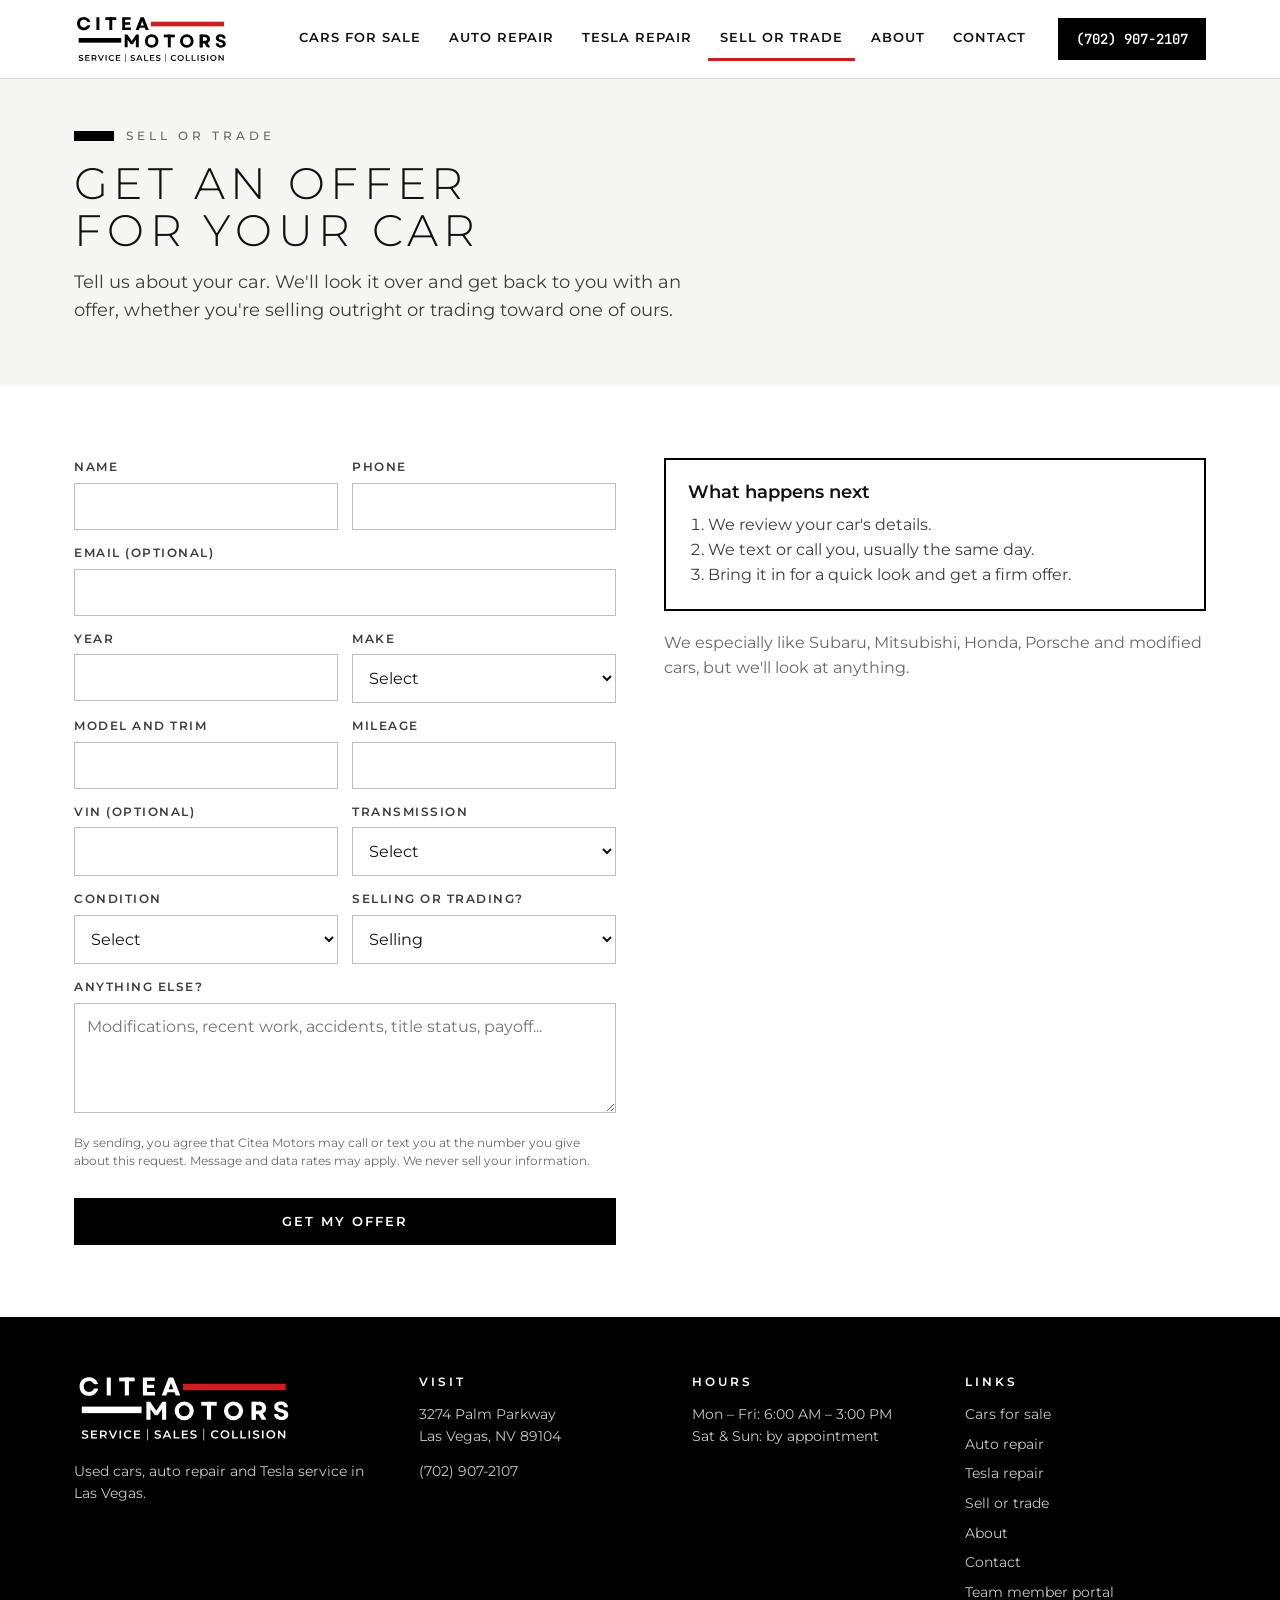
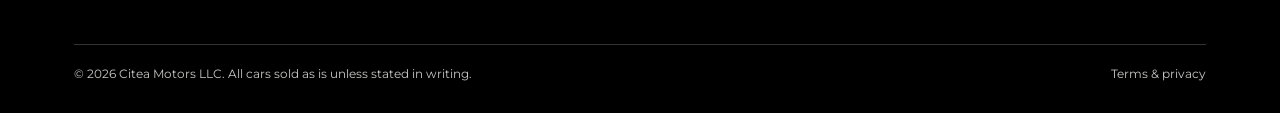
<file: site/www/sell-or-trade.html>
<!doctype html>
<html lang="en">
<head>
<meta charset="utf-8">
<meta name="viewport" content="width=device-width,initial-scale=1">
<title>Sell or Trade Your Car in Las Vegas | Citea Motors</title>
<meta name="description" content="Sell your car or trade it in at Citea Motors in Las Vegas. Tell us about your car and get an offer.">
<meta property="og:title" content="Sell or Trade Your Car in Las Vegas | Citea Motors">
<meta property="og:description" content="Sell your car or trade it in at Citea Motors in Las Vegas. Tell us about your car and get an offer.">
<meta property="og:type" content="website">
<meta property="og:image" content="https://teams.citeamotors.com/og.png">
<link rel="icon" href="favicon.ico" sizes="any">
<link rel="icon" type="image/svg+xml" href="favicon.svg">
<link rel="apple-touch-icon" href="apple-touch-icon.png">
<link rel="preconnect" href="https://fonts.googleapis.com"><link rel="preconnect" href="https://fonts.gstatic.com" crossorigin>
<link href="https://fonts.googleapis.com/css2?family=Montserrat:wght@300;400;500;600&family=JetBrains+Mono:wght@500&display=swap" rel="stylesheet">
<link rel="stylesheet" href="assets/site.css">
</head>
<body>
<header class="top"><div class="wrap">
<a class="logo" href="index.html" aria-label="Citea Motors home"><img src="assets/logo.svg" alt="Citea Motors: Service, Sales, Collision" width="157" height="50"></a>
<nav id="nav"><a href="cars.html">Cars for sale</a><a href="auto-repair.html">Auto repair</a><a href="tesla-repair.html">Tesla repair</a><a href="sell-or-trade.html">Sell or trade</a><a href="about.html">About</a><a href="contact.html">Contact</a></nav>
<a class="btn call" href="tel:+17029072107">(702) 907-2107</a>
<button class="menu" aria-label="Menu" aria-controls="nav" aria-expanded="false"><i></i><i></i><i></i></button>
</div></header>
<main>
<section class="section tight paper"><div class="wrap"><p class="eyebrow">Sell or trade</p><h1 class="display" style="font-size:clamp(28px,4vw,44px)">Get an offer<br>for your car</h1><p class="lead" style="margin-top:14px">Tell us about your car. We'll look it over and get back to you with an offer, whether you're selling outright or trading toward one of ours.</p></div></section>
<section class="section"><div class="wrap split"><div>
<form class="form" data-kind="trade">
<div class="two"><div><label for="tn">Name</label><input id="tn" name="name" autocomplete="name" required></div><div><label for="tp">Phone</label><input id="tp" name="phone" type="tel" autocomplete="tel" required></div></div>
<div><label for="te">Email (optional)</label><input id="te" name="email" type="email" autocomplete="email"></div>
<div class="two"><div><label for="ty">Year</label><input id="ty" name="year" inputmode="numeric" maxlength="4" required></div><div><label for="tm">Make</label><select id="tm" name="make" required><option value="">Select</option><option>Acura</option><option>Audi</option><option>BMW</option><option>Buick</option><option>Cadillac</option><option>Chevrolet</option><option>Chrysler</option><option>Dodge</option><option>Fiat</option><option>Ford</option><option>Genesis</option><option>GMC</option><option>Honda</option><option>Hyundai</option><option>Infiniti</option><option>Jaguar</option><option>Jeep</option><option>Kia</option><option>Land&nbsp;Rover</option><option>Lexus</option><option>Lincoln</option><option>Lucid</option><option>Mazda</option><option>Mercedes-Benz</option><option>Mini</option><option>Mitsubishi</option><option>Nissan</option><option>Polestar</option><option>Porsche</option><option>Ram</option><option>Rivian</option><option>Subaru</option><option>Tesla</option><option>Toyota</option><option>Volkswagen</option><option>Volvo</option><option>Other</option></select></div></div>
<div class="two"><div><label for="tmo">Model and trim</label><input id="tmo" name="model" required></div><div><label for="tmi">Mileage</label><input id="tmi" name="mileage" inputmode="numeric" required></div></div>
<div class="two"><div><label for="tv">VIN (optional)</label><input id="tv" name="vin" maxlength="17" style="font-family:var(--mono);text-transform:uppercase"></div><div><label for="tt">Transmission</label><select id="tt" name="transmission"><option value="">Select</option><option>Automatic</option><option>Manual</option></select></div></div>
<div class="two"><div><label for="tc">Condition</label><select id="tc" name="condition"><option value="">Select</option><option>Excellent: no damage or mechanical issues</option><option>Good: minor cosmetic issues only</option><option>Fair: some damage or minor mechanical issues</option><option>Poor: body damage or major mechanical issues</option></select></div><div><label for="tw">Selling or trading?</label><select id="tw" name="goal"><option>Selling</option><option>Trading in</option><option>Not sure yet</option></select></div></div>
<div><label for="td">Anything else?</label><textarea id="td" name="message" placeholder="Modifications, recent work, accidents, title status, payoff..."></textarea></div>
<div data-consent></div><button class="btn" type="submit">Get my offer</button></form></div>
<div><div class="box" style="margin-top:0"><h3 style="margin-bottom:10px">What happens next</h3><ol style="padding-left:20px;margin:0;color:var(--graphite)"><li>We review your car's details.</li><li>We text or call you, usually the same day.</li><li>Bring it in for a quick look and get a firm offer.</li></ol></div>
<p class="muted" style="margin-top:20px">We especially like Subaru, Mitsubishi, Honda, Porsche and modified cars, but we'll look at anything.</p></div></div></section>
</main>
<footer><div class="wrap">
<div class="cols">
<div><img src="assets/logo-white.svg" alt="Citea Motors" width="220" height="70"><p style="margin-top:18px">Used cars, auto repair and Tesla service in Las Vegas.</p></div>
<div><h4>Visit</h4><p>3274 Palm Parkway<br>Las Vegas, NV 89104</p><p><a href="tel:+17029072107">(702) 907-2107</a></p></div>
<div><h4>Hours</h4><p>Mon &ndash; Fri: 6:00 AM &ndash; 3:00 PM<br>Sat &amp; Sun: by appointment</p></div>
<div><h4>Links</h4><ul><li><a href="cars.html">Cars for sale</a></li><li><a href="auto-repair.html">Auto repair</a></li><li><a href="tesla-repair.html">Tesla repair</a></li><li><a href="sell-or-trade.html">Sell or trade</a></li><li><a href="about.html">About</a></li><li><a href="contact.html">Contact</a></li><li><a href="https://teams.citeamotors.com/">Team member portal</a></li></ul></div>
</div>
<div class="legal"><span>&copy; <span data-year>2026</span> Citea Motors LLC. All cars sold as is unless stated in writing.</span><a href="terms.html">Terms &amp; privacy</a></div>
</div></footer>
<script src="assets/site.js" defer></script>
</body>
</html>
</file>
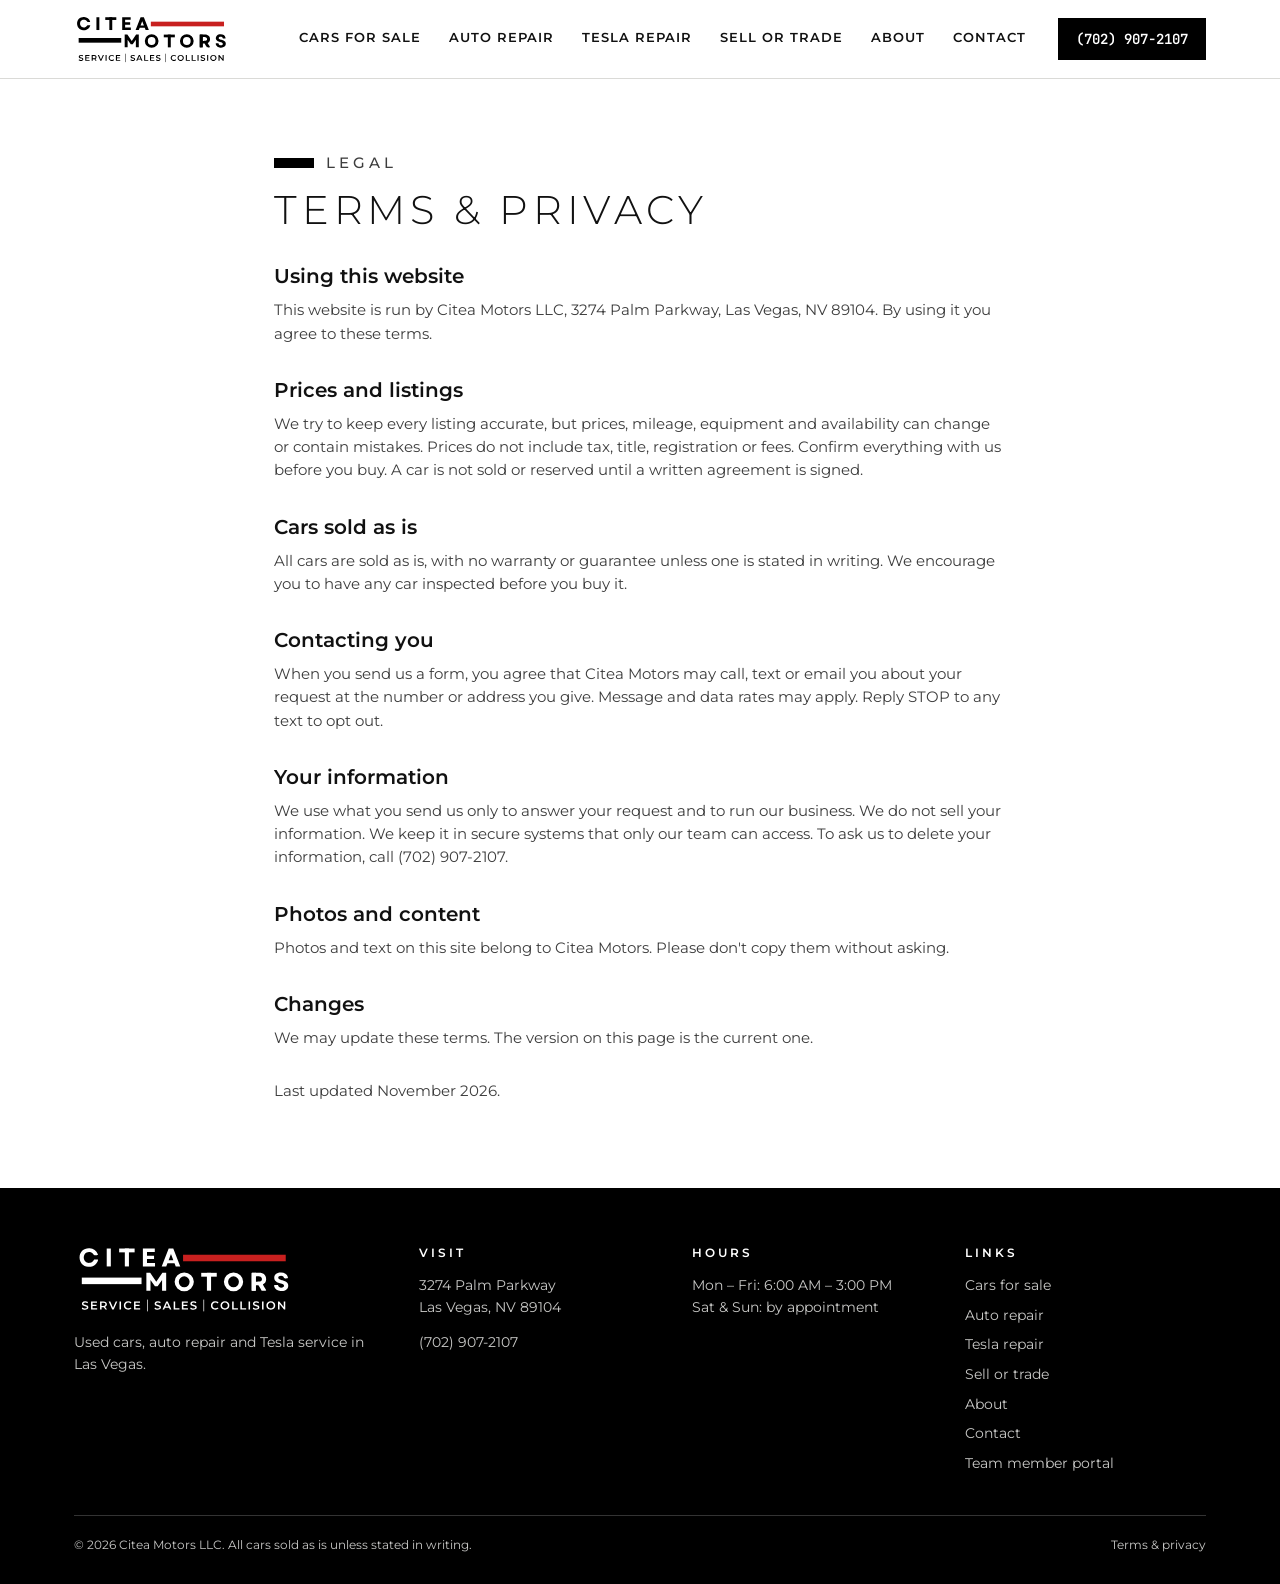
<file: site/www/terms.html>
<!doctype html>
<html lang="en">
<head>
<meta charset="utf-8">
<meta name="viewport" content="width=device-width,initial-scale=1">
<title>Terms & Privacy | Citea Motors</title>
<meta name="description" content="Website terms of use and privacy for Citea Motors, Las Vegas, NV.">
<meta property="og:title" content="Terms & Privacy | Citea Motors">
<meta property="og:description" content="Website terms of use and privacy for Citea Motors, Las Vegas, NV.">
<meta property="og:type" content="website">
<meta property="og:image" content="https://teams.citeamotors.com/og.png">
<link rel="icon" href="favicon.ico" sizes="any">
<link rel="icon" type="image/svg+xml" href="favicon.svg">
<link rel="apple-touch-icon" href="apple-touch-icon.png">
<link rel="preconnect" href="https://fonts.googleapis.com"><link rel="preconnect" href="https://fonts.gstatic.com" crossorigin>
<link href="https://fonts.googleapis.com/css2?family=Montserrat:wght@300;400;500;600&family=JetBrains+Mono:wght@500&display=swap" rel="stylesheet">
<link rel="stylesheet" href="assets/site.css">
</head>
<body>
<header class="top"><div class="wrap">
<a class="logo" href="index.html" aria-label="Citea Motors home"><img src="assets/logo.svg" alt="Citea Motors: Service, Sales, Collision" width="157" height="50"></a>
<nav id="nav"><a href="cars.html">Cars for sale</a><a href="auto-repair.html">Auto repair</a><a href="tesla-repair.html">Tesla repair</a><a href="sell-or-trade.html">Sell or trade</a><a href="about.html">About</a><a href="contact.html">Contact</a></nav>
<a class="btn call" href="tel:+17029072107">(702) 907-2107</a>
<button class="menu" aria-label="Menu" aria-controls="nav" aria-expanded="false"><i></i><i></i><i></i></button>
</div></header>
<main>
<section class="section"><div class="wrap prose" style="max-width:780px"><p class="eyebrow">Legal</p><h1 class="display" style="font-size:clamp(28px,4vw,40px)">Terms &amp; privacy</h1>
<h2>Using this website</h2><p>This website is run by Citea Motors LLC, 3274 Palm Parkway, Las Vegas, NV 89104. By using it you agree to these terms.</p>
<h2>Prices and listings</h2><p>We try to keep every listing accurate, but prices, mileage, equipment and availability can change or contain mistakes. Prices do not include tax, title, registration or fees. Confirm everything with us before you buy. A car is not sold or reserved until a written agreement is signed.</p>
<h2>Cars sold as is</h2><p>All cars are sold as is, with no warranty or guarantee unless one is stated in writing. We encourage you to have any car inspected before you buy it.</p>
<h2>Contacting you</h2><p>When you send us a form, you agree that Citea Motors may call, text or email you about your request at the number or address you give. Message and data rates may apply. Reply STOP to any text to opt out.</p>
<h2>Your information</h2><p>We use what you send us only to answer your request and to run our business. We do not sell your information. We keep it in secure systems that only our team can access. To ask us to delete your information, call (702) 907-2107.</p>
<h2>Photos and content</h2><p>Photos and text on this site belong to Citea Motors. Please don't copy them without asking.</p>
<h2>Changes</h2><p>We may update these terms. The version on this page is the current one.</p>
<p class="muted" style="margin-top:30px">Last updated November 2026.</p></div></section>
</main>
<footer><div class="wrap">
<div class="cols">
<div><img src="assets/logo-white.svg" alt="Citea Motors" width="220" height="70"><p style="margin-top:18px">Used cars, auto repair and Tesla service in Las Vegas.</p></div>
<div><h4>Visit</h4><p>3274 Palm Parkway<br>Las Vegas, NV 89104</p><p><a href="tel:+17029072107">(702) 907-2107</a></p></div>
<div><h4>Hours</h4><p>Mon &ndash; Fri: 6:00 AM &ndash; 3:00 PM<br>Sat &amp; Sun: by appointment</p></div>
<div><h4>Links</h4><ul><li><a href="cars.html">Cars for sale</a></li><li><a href="auto-repair.html">Auto repair</a></li><li><a href="tesla-repair.html">Tesla repair</a></li><li><a href="sell-or-trade.html">Sell or trade</a></li><li><a href="about.html">About</a></li><li><a href="contact.html">Contact</a></li><li><a href="https://teams.citeamotors.com/">Team member portal</a></li></ul></div>
</div>
<div class="legal"><span>&copy; <span data-year>2026</span> Citea Motors LLC. All cars sold as is unless stated in writing.</span><a href="terms.html">Terms &amp; privacy</a></div>
</div></footer>
<script src="assets/site.js" defer></script>
</body>
</html>
</file>
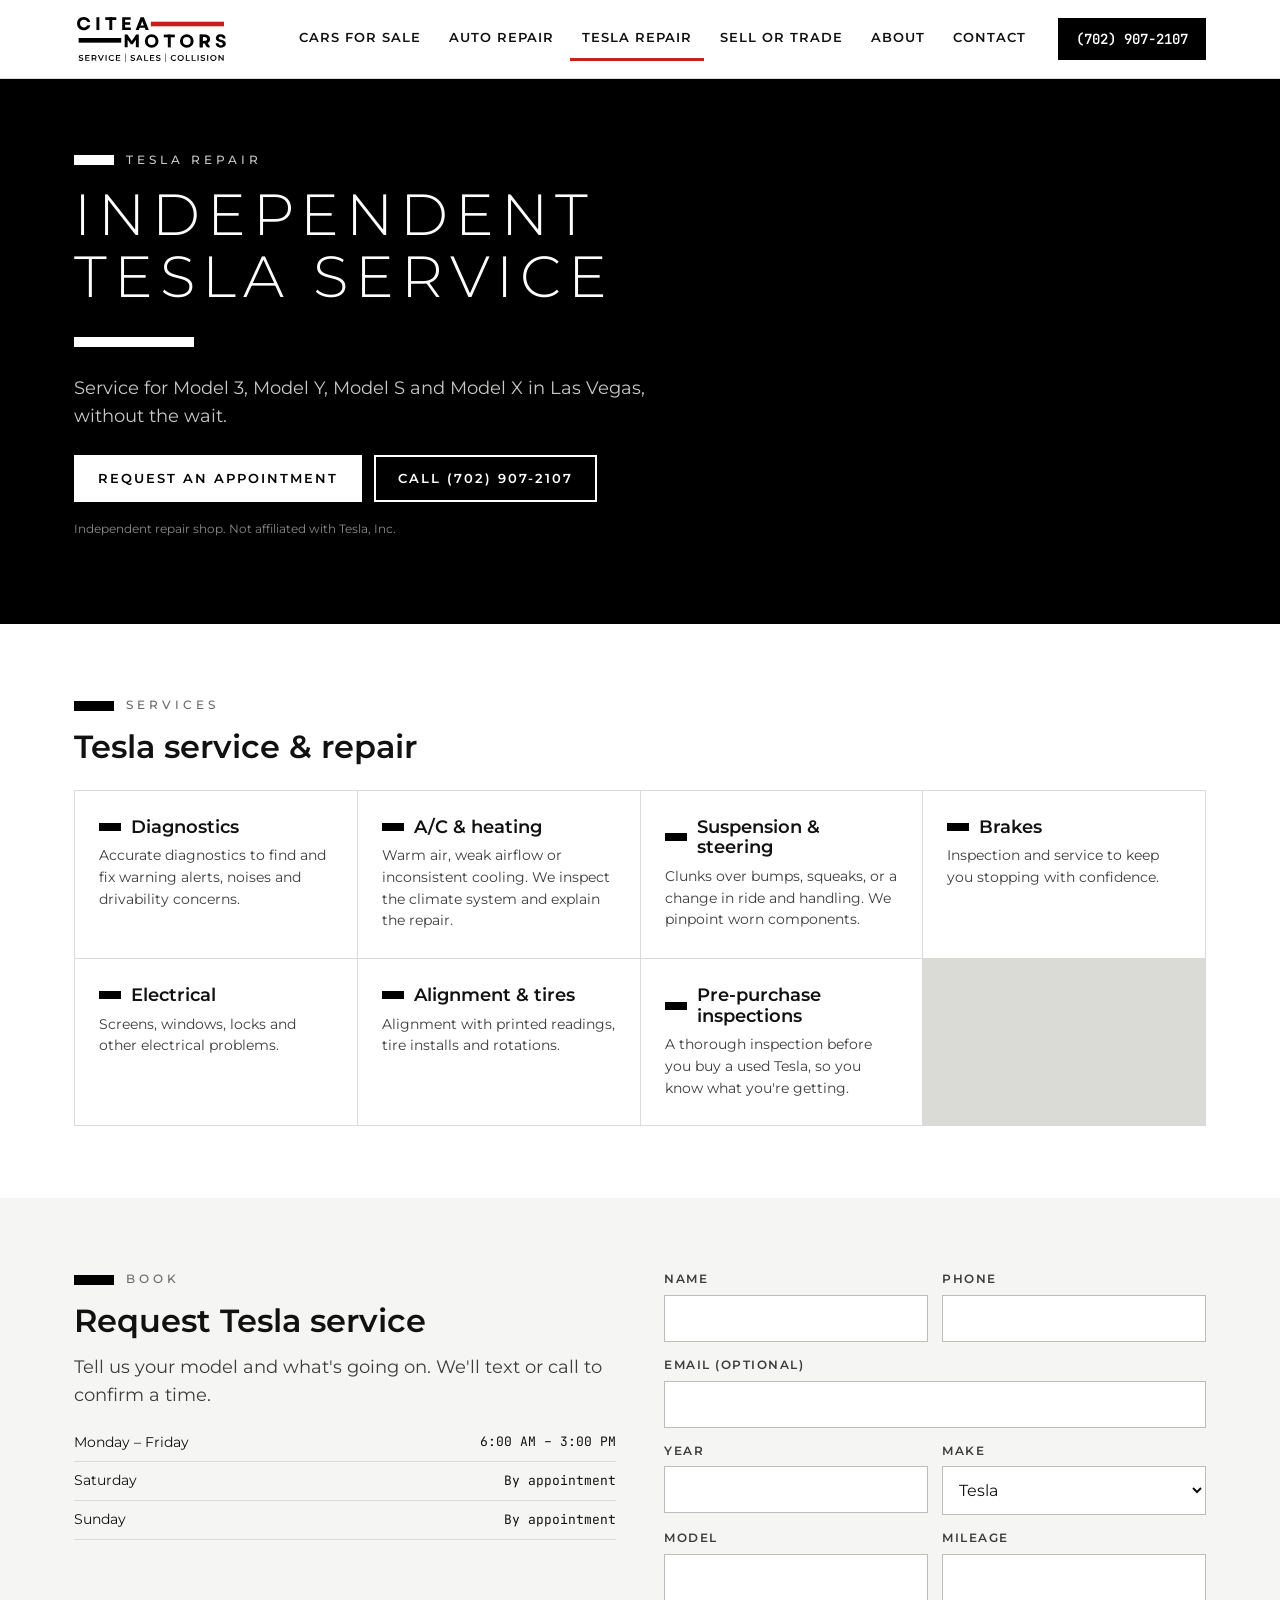
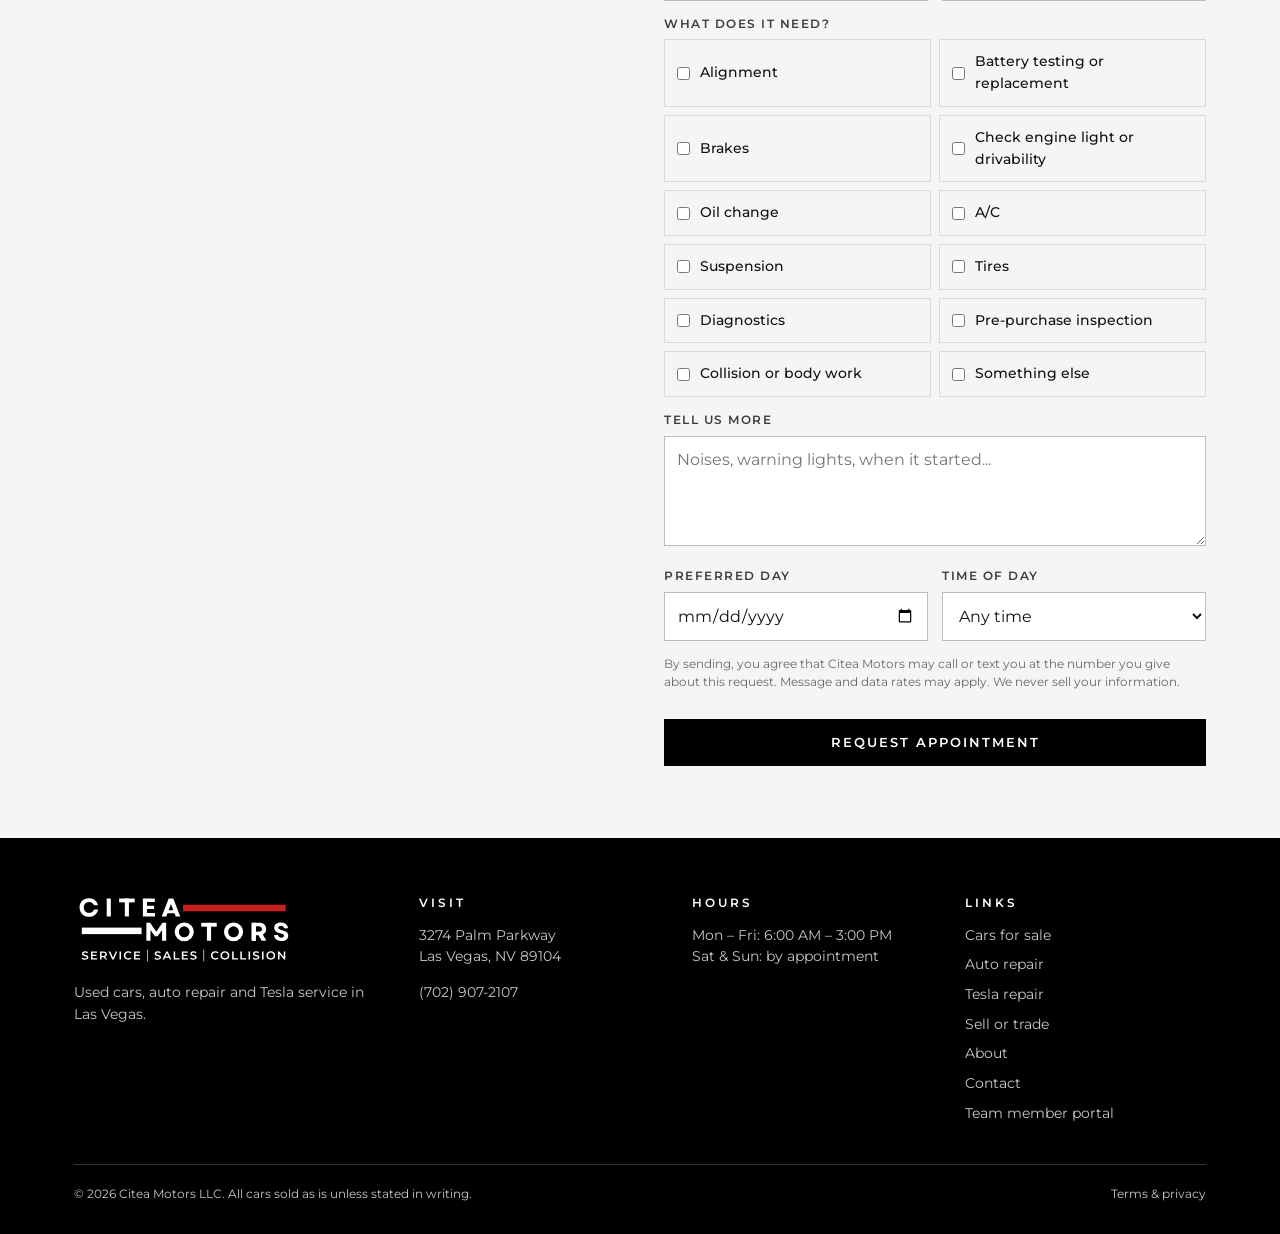
<file: site/www/tesla-repair.html>
<!doctype html>
<html lang="en">
<head>
<meta charset="utf-8">
<meta name="viewport" content="width=device-width,initial-scale=1">
<title>Tesla Repair in Las Vegas | Independent Tesla Service | Citea Motors</title>
<meta name="description" content="Independent Tesla repair in Las Vegas for Model 3, Model Y, Model S and Model X: diagnostics, A/C, suspension, brakes, electrical and pre-purchase inspections.">
<meta property="og:title" content="Tesla Repair in Las Vegas | Independent Tesla Service | Citea Motors">
<meta property="og:description" content="Independent Tesla repair in Las Vegas for Model 3, Model Y, Model S and Model X: diagnostics, A/C, suspension, brakes, electrical and pre-purchase inspections.">
<meta property="og:type" content="website">
<meta property="og:image" content="https://teams.citeamotors.com/og.png">
<link rel="icon" href="favicon.ico" sizes="any">
<link rel="icon" type="image/svg+xml" href="favicon.svg">
<link rel="apple-touch-icon" href="apple-touch-icon.png">
<link rel="preconnect" href="https://fonts.googleapis.com"><link rel="preconnect" href="https://fonts.gstatic.com" crossorigin>
<link href="https://fonts.googleapis.com/css2?family=Montserrat:wght@300;400;500;600&family=JetBrains+Mono:wght@500&display=swap" rel="stylesheet">
<link rel="stylesheet" href="assets/site.css">
</head>
<body>
<header class="top"><div class="wrap">
<a class="logo" href="index.html" aria-label="Citea Motors home"><img src="assets/logo.svg" alt="Citea Motors: Service, Sales, Collision" width="157" height="50"></a>
<nav id="nav"><a href="cars.html">Cars for sale</a><a href="auto-repair.html">Auto repair</a><a href="tesla-repair.html">Tesla repair</a><a href="sell-or-trade.html">Sell or trade</a><a href="about.html">About</a><a href="contact.html">Contact</a></nav>
<a class="btn call" href="tel:+17029072107">(702) 907-2107</a>
<button class="menu" aria-label="Menu" aria-controls="nav" aria-expanded="false"><i></i><i></i><i></i></button>
</div></header>
<main>
<section class="hero on-black"><div class="wrap" style="grid-template-columns:1fr"><div><p class="eyebrow">Tesla repair</p><h1 class="display">Independent<br>Tesla service</h1><div class="bar"></div><p class="lead">Service for Model 3, Model Y, Model S and Model X in Las Vegas, without the wait.</p><div class="btns" style="margin-top:24px"><a class="btn" href="#book">Request an appointment</a><a class="btn ghost" href="tel:+17029072107">Call (702) 907-2107</a></div><p class="tag" style="margin-top:18px;font-size:12px;color:#8a8a88">Independent repair shop. Not affiliated with Tesla, Inc.</p></div></div></section>
<section class="section"><div class="wrap"><p class="eyebrow">Services</p><h2 style="margin-bottom:24px">Tesla service &amp; repair</h2>
<div class="tiles">
<div class="tile"><h3>Diagnostics</h3><p>Accurate diagnostics to find and fix warning alerts, noises and drivability concerns.</p></div>
<div class="tile"><h3>A/C &amp; heating</h3><p>Warm air, weak airflow or inconsistent cooling. We inspect the climate system and explain the repair.</p></div>
<div class="tile"><h3>Suspension &amp; steering</h3><p>Clunks over bumps, squeaks, or a change in ride and handling. We pinpoint worn components.</p></div>
<div class="tile"><h3>Brakes</h3><p>Inspection and service to keep you stopping with confidence.</p></div>
<div class="tile"><h3>Electrical</h3><p>Screens, windows, locks and other electrical problems.</p></div>
<div class="tile"><h3>Alignment &amp; tires</h3><p>Alignment with printed readings, tire installs and rotations.</p></div>
<div class="tile"><h3>Pre-purchase inspections</h3><p>A thorough inspection before you buy a used Tesla, so you know what you're getting.</p></div>
</div></div></section>
<section class="section paper" id="book"><div class="wrap split"><div><p class="eyebrow">Book</p><h2 style="margin-bottom:14px">Request Tesla service</h2><p class="lead">Tell us your model and what's going on. We'll text or call to confirm a time.</p><table class="hours"><tr><td>Monday &ndash; Friday</td><td>6:00 AM &ndash; 3:00 PM</td></tr><tr><td>Saturday</td><td>By appointment</td></tr><tr><td>Sunday</td><td>By appointment</td></tr></table></div><div><form class="form" data-kind="service">
<div class="two"><div><label for="sn">Name</label><input id="sn" name="name" autocomplete="name" required></div><div><label for="sp">Phone</label><input id="sp" name="phone" type="tel" autocomplete="tel" required></div></div>
<div><label for="se">Email (optional)</label><input id="se" name="email" type="email" autocomplete="email"></div>
<div class="two"><div><label for="sy">Year</label><input id="sy" name="year" inputmode="numeric" maxlength="4"></div><div><label for="sm">Make</label><select id="sm" name="make"><option value="">Select</option><option>Acura</option><option>Audi</option><option>BMW</option><option>Buick</option><option>Cadillac</option><option>Chevrolet</option><option>Chrysler</option><option>Dodge</option><option>Fiat</option><option>Ford</option><option>Genesis</option><option>GMC</option><option>Honda</option><option>Hyundai</option><option>Infiniti</option><option>Jaguar</option><option>Jeep</option><option>Kia</option><option>Land&nbsp;Rover</option><option>Lexus</option><option>Lincoln</option><option>Lucid</option><option>Mazda</option><option>Mercedes-Benz</option><option>Mini</option><option>Mitsubishi</option><option>Nissan</option><option>Polestar</option><option>Porsche</option><option>Ram</option><option>Rivian</option><option>Subaru</option><option selected>Tesla</option><option>Toyota</option><option>Volkswagen</option><option>Volvo</option><option>Other</option></select></div></div>
<div class="two"><div><label for="smo">Model</label><input id="smo" name="model"></div><div><label for="smi">Mileage</label><input id="smi" name="mileage" inputmode="numeric"></div></div>
<div><label>What does it need?</label><div class="checks"><label><input type="checkbox" name="services" value="Alignment"> Alignment</label><label><input type="checkbox" name="services" value="Battery testing or replacement"> Battery testing or replacement</label><label><input type="checkbox" name="services" value="Brakes"> Brakes</label><label><input type="checkbox" name="services" value="Check engine light or drivability"> Check engine light or drivability</label><label><input type="checkbox" name="services" value="Oil change"> Oil change</label><label><input type="checkbox" name="services" value="A/C"> A/C</label><label><input type="checkbox" name="services" value="Suspension"> Suspension</label><label><input type="checkbox" name="services" value="Tires"> Tires</label><label><input type="checkbox" name="services" value="Diagnostics"> Diagnostics</label><label><input type="checkbox" name="services" value="Pre-purchase inspection"> Pre-purchase inspection</label><label><input type="checkbox" name="services" value="Collision or body work"> Collision or body work</label><label><input type="checkbox" name="services" value="Something else"> Something else</label></div></div>
<div><label for="sd">Tell us more</label><textarea id="sd" name="message" placeholder="Noises, warning lights, when it started..."></textarea></div>
<div class="two"><div><label for="sdt">Preferred day</label><input id="sdt" name="preferred_day" type="date"></div><div><label for="stm">Time of day</label><select id="stm" name="preferred_time"><option value="">Any time</option><option>Early morning (6&ndash;9)</option><option>Late morning (9&ndash;12)</option><option>Afternoon (12&ndash;3)</option></select></div></div>
<div data-consent></div><button class="btn" type="submit">Request appointment</button></form></div></div></section>
</main>
<footer><div class="wrap">
<div class="cols">
<div><img src="assets/logo-white.svg" alt="Citea Motors" width="220" height="70"><p style="margin-top:18px">Used cars, auto repair and Tesla service in Las Vegas.</p></div>
<div><h4>Visit</h4><p>3274 Palm Parkway<br>Las Vegas, NV 89104</p><p><a href="tel:+17029072107">(702) 907-2107</a></p></div>
<div><h4>Hours</h4><p>Mon &ndash; Fri: 6:00 AM &ndash; 3:00 PM<br>Sat &amp; Sun: by appointment</p></div>
<div><h4>Links</h4><ul><li><a href="cars.html">Cars for sale</a></li><li><a href="auto-repair.html">Auto repair</a></li><li><a href="tesla-repair.html">Tesla repair</a></li><li><a href="sell-or-trade.html">Sell or trade</a></li><li><a href="about.html">About</a></li><li><a href="contact.html">Contact</a></li><li><a href="https://teams.citeamotors.com/">Team member portal</a></li></ul></div>
</div>
<div class="legal"><span>&copy; <span data-year>2026</span> Citea Motors LLC. All cars sold as is unless stated in writing.</span><a href="terms.html">Terms &amp; privacy</a></div>
</div></footer>
<script src="assets/site.js" defer></script>
</body>
</html>
</file>
<file: site/www/assets/site.css>
/* Citea Motors website. Brand: black / white / gray, Signal Red #C8201F as the only accent, Montserrat, JetBrains Mono for prices and VINs, square corners. */
:root{--ink:#111;--black:#000;--paper:#F5F5F3;--white:#fff;--graphite:#3D3D3D;--steel:#686868;--hair:#DADAD7;--red:#C8201F;--mono:"JetBrains Mono",ui-monospace,Menlo,monospace;--wrap:1180px}
*{box-sizing:border-box}
html{-webkit-text-size-adjust:100%}
body{margin:0;font-family:Montserrat,"Helvetica Neue",Arial,sans-serif;color:var(--ink);background:var(--white);font-size:16px;line-height:1.55}
img{max-width:100%;display:block}
a{color:inherit}
.wrap{max-width:var(--wrap);margin:0 auto;padding:0 24px}
.mono{font-family:var(--mono)}
.eyebrow{display:flex;align-items:center;gap:12px;margin:0 0 14px;font-size:12px;font-weight:500;letter-spacing:4px;text-transform:uppercase;color:var(--steel)}
.eyebrow:before{content:"";width:40px;height:10px;background:var(--black);flex:none}
.on-black .eyebrow{color:#C8C8C6}.on-black .eyebrow:before{background:var(--white)}
h1,h2,h3{margin:0;font-weight:600;line-height:1.15}
h1.display{font-weight:300;letter-spacing:.12em;text-transform:uppercase;font-size:clamp(30px,5.2vw,58px);line-height:1.08}
h2{font-size:clamp(24px,3vw,32px)}
h3{font-size:18px}
p{margin:0 0 14px}
.muted{color:var(--steel)}
.lead{font-size:18px;color:var(--graphite);max-width:620px}
.on-black{background:var(--black);color:var(--white)}.on-black .lead{color:#C8C8C6}
.section{padding:72px 0}.section.tight{padding:48px 0}
.paper{background:var(--paper)}

/* buttons */
.btn{display:inline-flex;align-items:center;justify-content:center;gap:10px;padding:15px 22px;border:2px solid var(--black);background:var(--black);color:var(--white);font:600 13px/1 Montserrat,Arial,sans-serif;letter-spacing:2px;text-transform:uppercase;text-decoration:none;cursor:pointer;border-radius:0;white-space:nowrap}
.btn:hover{background:var(--graphite);border-color:var(--graphite)}
.btn.ghost{background:transparent;color:var(--black)}.btn.ghost:hover{background:var(--black);color:var(--white)}
.on-black .btn{background:var(--white);color:var(--black);border-color:var(--white)}.on-black .btn:hover{background:#ddd}
.on-black .btn.ghost{background:transparent;color:var(--white)}.on-black .btn.ghost:hover{background:var(--white);color:var(--black)}
.btn.red{background:var(--red);border-color:var(--red);color:#fff}
.btns{display:flex;flex-wrap:wrap;gap:12px}

/* header */
.top{position:sticky;top:0;z-index:20;background:var(--white);border-bottom:1px solid var(--hair)}
.top .wrap{display:flex;align-items:center;gap:20px;height:78px}
.top .logo img{height:50px;width:auto}
.top nav{display:flex;gap:4px;margin-left:auto}
.top nav a{padding:10px 12px;font-size:13px;font-weight:600;letter-spacing:1px;text-transform:uppercase;text-decoration:none;border-bottom:3px solid transparent}
.top nav a:hover,.top nav a[aria-current]{border-bottom-color:var(--red)}
.top .call{font-family:var(--mono);font-size:14px;padding:12px 16px;letter-spacing:0}
.menu{display:none;margin-left:auto;background:none;border:0;width:44px;height:44px;cursor:pointer;padding:10px}
.menu i{display:block;height:3px;background:var(--black);margin:5px 0}
@media (max-width:1060px){
  .top nav{position:fixed;inset:78px 0 auto 0;flex-direction:column;background:var(--white);border-bottom:1px solid var(--hair);padding:8px 24px 20px;gap:0;display:none}
  .top nav.open{display:flex}
  .top nav a{padding:14px 0;border-bottom:1px solid var(--hair)}
  .menu{display:block}
  .top .call{display:none}
}
@media (max-width:520px){.top .wrap{height:68px}.top .logo img{height:40px}.top nav{inset:68px 0 auto 0}}

/* hero */
.hero{position:relative;overflow:hidden}
.hero .wrap{display:grid;grid-template-columns:1.05fr 1fr;gap:48px;align-items:center;padding-top:72px;padding-bottom:72px}
.hero .bar{width:120px;height:10px;background:var(--white);margin:28px 0}
.hero .photo{aspect-ratio:4/3;background:#1a1a1a center/cover no-repeat}
.hero .tag{margin-top:12px;font-size:13px;color:#C8C8C6}
@media (max-width:860px){.hero .wrap{grid-template-columns:1fr;padding-top:48px;padding-bottom:48px}}
.services-line{display:flex;align-items:center;gap:12px;font-size:12px;font-weight:600;letter-spacing:2px;text-transform:uppercase}
.services-line i{width:2px;height:16px;background:currentColor}

/* cards */
.grid{display:grid;grid-template-columns:repeat(auto-fill,minmax(290px,1fr));gap:24px}
.car{display:flex;flex-direction:column;background:var(--white);border:1px solid var(--hair);text-decoration:none;transition:border-color .15s}
.car:hover{border-color:var(--black)}
.car .ph{aspect-ratio:4/3;background:var(--paper) center/cover no-repeat;position:relative}
.car .ph .flag{position:absolute;left:0;top:14px;background:var(--red);color:#fff;font-size:11px;font-weight:600;letter-spacing:2px;padding:6px 10px;text-transform:uppercase}
.car .bd{padding:18px 18px 20px;display:flex;flex-direction:column;gap:6px;flex:1}
.car h3{font-size:18px}
.car .trim{font-size:13px;color:var(--steel);margin-top:-2px}
.car .specs{display:flex;flex-wrap:wrap;gap:6px 14px;font-size:13px;color:var(--graphite);margin:6px 0 12px}
.car .row{display:flex;align-items:stretch;gap:8px;margin-top:auto}
.price{display:inline-block;background:var(--black);color:var(--white);font-family:var(--mono);font-weight:500;font-size:16px;padding:8px 12px}
.price.big{font-size:26px;padding:10px 16px}
.miles{font-family:var(--mono);font-size:13px;display:flex;align-items:center;padding:0 10px;border:1px solid var(--hair)}

/* inventory filters */
.filters{display:flex;flex-wrap:wrap;gap:10px;align-items:center;margin:0 0 24px}
.filters select{font:500 14px Montserrat,Arial;padding:11px 36px 11px 12px;border:1px solid var(--hair);background:#fff url("data:image/svg+xml,%3Csvg xmlns='http://www.w3.org/2000/svg' width='12' height='8'%3E%3Cpath d='M1 1l5 5 5-5' fill='none' stroke='%23111' stroke-width='2'/%3E%3C/svg%3E") right 12px center no-repeat;appearance:none;border-radius:0;color:var(--ink)}
.chips{display:flex;flex-wrap:wrap;gap:8px}
.chip{font:600 12px Montserrat,Arial;letter-spacing:1.5px;text-transform:uppercase;padding:10px 14px;border:1px solid var(--hair);background:#fff;cursor:pointer}
.chip[aria-pressed=true]{background:var(--black);color:#fff;border-color:var(--black)}
.count{margin-left:auto;font-size:13px;color:var(--steel)}

/* vehicle page */
.vgrid{display:grid;grid-template-columns:1.35fr 1fr;grid-template-areas:"gal head" "desc head";gap:28px 40px;align-items:start}
.vgrid>.gal{grid-area:gal}.vgrid>.vhead{grid-area:head}.vgrid>.desc{grid-area:desc}
@media (max-width:920px){.vgrid{grid-template-columns:1fr;grid-template-areas:"gal" "head" "desc";gap:24px}}
.gal .main{position:relative;aspect-ratio:4/3;background:var(--paper);overflow:hidden;touch-action:pan-y;cursor:zoom-in}
.gal .main img{width:100%;height:100%;object-fit:cover}
.gal .nav{position:absolute;top:50%;transform:translateY(-50%);width:46px;height:46px;border:0;background:rgba(0,0,0,.6);color:#fff;font-size:22px;cursor:pointer}
.gal .nav.prev{left:0}.gal .nav.next{right:0}
.gal .num{position:absolute;right:0;bottom:0;background:var(--black);color:#fff;font-family:var(--mono);font-size:12px;padding:6px 10px}
.thumbs{display:grid;grid-template-columns:repeat(auto-fill,minmax(86px,1fr));gap:8px;margin-top:8px}
.thumbs button{padding:0;border:2px solid transparent;background:var(--paper) center/cover;aspect-ratio:4/3;cursor:pointer}
.thumbs button[aria-current]{border-color:var(--red)}
.vhead h1{font-size:clamp(26px,3.4vw,36px)}
.vhead .trim{color:var(--steel);margin:4px 0 18px;font-size:16px}
.specs-t{width:100%;border-collapse:collapse;margin:22px 0}
.specs-t th,.specs-t td{text-align:left;padding:10px 0;border-bottom:1px solid var(--hair);font-size:14px;vertical-align:top}
.specs-t th{font-weight:500;color:var(--steel);width:42%;font-size:12px;letter-spacing:1.5px;text-transform:uppercase;padding-top:12px}
.desc{white-space:normal;color:var(--graphite);font-size:15px}
.desc ul{padding-left:20px;margin:6px 0 14px}
.box{border:2px solid var(--black);padding:22px;margin-top:22px}
.asis{font-size:13px;color:var(--steel);margin-top:14px}
.lightbox{position:fixed;inset:0;z-index:50;background:rgba(0,0,0,.95);display:flex;align-items:center;justify-content:center;touch-action:pan-y}
.lightbox img{max-width:100vw;max-height:88vh;object-fit:contain}
.lightbox button{position:absolute;background:none;border:0;color:#fff;font-size:34px;cursor:pointer;width:60px;height:60px}
.lightbox .x{top:8px;right:8px}.lightbox .l{left:4px;top:50%}.lightbox .r{right:4px;top:50%}
.lightbox .n{position:absolute;bottom:16px;left:0;right:0;text-align:center;color:#C8C8C6;font-family:var(--mono);font-size:13px}

/* forms */
.form{display:grid;gap:14px}
.form .two{display:grid;grid-template-columns:1fr 1fr;gap:14px}
@media (max-width:560px){.form .two{grid-template-columns:1fr}}
label{display:block;font-size:12px;font-weight:600;letter-spacing:1.5px;text-transform:uppercase;margin-bottom:6px;color:var(--graphite)}
input,select,textarea{width:100%;font:400 16px Montserrat,Arial;padding:13px 12px;border:1px solid #BDBDBA;border-radius:0;background:#fff;color:var(--ink)}
input:focus,select:focus,textarea:focus{outline:2px solid var(--black);outline-offset:-1px;border-color:var(--black)}
textarea{min-height:110px;resize:vertical}
.hp{position:absolute;left:-9999px;width:1px;height:1px;overflow:hidden}
.consent{font-size:12px;color:var(--steel);line-height:1.5}
.ok{background:var(--paper);border-left:10px solid var(--black);padding:18px 20px;font-weight:500}
.err{color:var(--red);font-size:14px;font-weight:500}
.checks{display:grid;grid-template-columns:repeat(auto-fill,minmax(210px,1fr));gap:8px}
.checks label{display:flex;gap:10px;align-items:center;text-transform:none;letter-spacing:0;font-weight:500;font-size:14px;border:1px solid var(--hair);padding:11px 12px;margin:0;cursor:pointer;color:var(--ink)}
.checks input{width:auto;margin:0}

/* service tiles */
.tiles{display:grid;grid-template-columns:repeat(auto-fill,minmax(250px,1fr));gap:1px;background:var(--hair);border:1px solid var(--hair)}
.tile{background:var(--white);padding:26px 24px}
.tile h3{display:flex;align-items:center;gap:10px;margin-bottom:8px}
.tile h3:before{content:"";width:22px;height:8px;background:var(--black);flex:none}
.tile p{font-size:14px;color:var(--graphite);margin:0}
.split{display:grid;grid-template-columns:1fr 1fr;gap:48px;align-items:start}
@media (max-width:860px){.split{grid-template-columns:1fr;gap:32px}}
.hours{width:100%;border-collapse:collapse;font-size:14px}
.hours td{padding:8px 0;border-bottom:1px solid var(--hair)}.hours td:last-child{text-align:right;font-family:var(--mono);font-size:13px}
.map{width:100%;aspect-ratio:4/3;border:0;filter:grayscale(1)}
.prose h2{margin:34px 0 10px;font-size:20px}.prose p,.prose li{color:var(--graphite);font-size:15px}

/* footer */
footer{background:var(--black);color:#C8C8C6;padding:56px 0 30px;font-size:14px}
footer .cols{display:grid;grid-template-columns:1.3fr 1fr 1fr 1fr;gap:32px}
@media (max-width:860px){footer .cols{grid-template-columns:1fr 1fr}}
@media (max-width:520px){footer .cols{grid-template-columns:1fr}}
footer img{width:220px}
footer h4{color:#fff;font-size:12px;letter-spacing:3px;text-transform:uppercase;margin:0 0 12px;font-weight:600}
footer a{text-decoration:none}footer a:hover{color:#fff}
footer ul{list-style:none;margin:0;padding:0;display:grid;gap:8px}
footer .legal{border-top:1px solid #333;margin-top:40px;padding-top:20px;font-size:12px;display:flex;flex-wrap:wrap;gap:8px 24px;justify-content:space-between}
.skel{background:linear-gradient(90deg,#eee,#f6f6f6,#eee);background-size:200% 100%;animation:sk 1.2s infinite}@keyframes sk{to{background-position:-200% 0}}
.empty{padding:40px;text-align:center;border:1px dashed var(--hair);color:var(--steel)}
</file>
